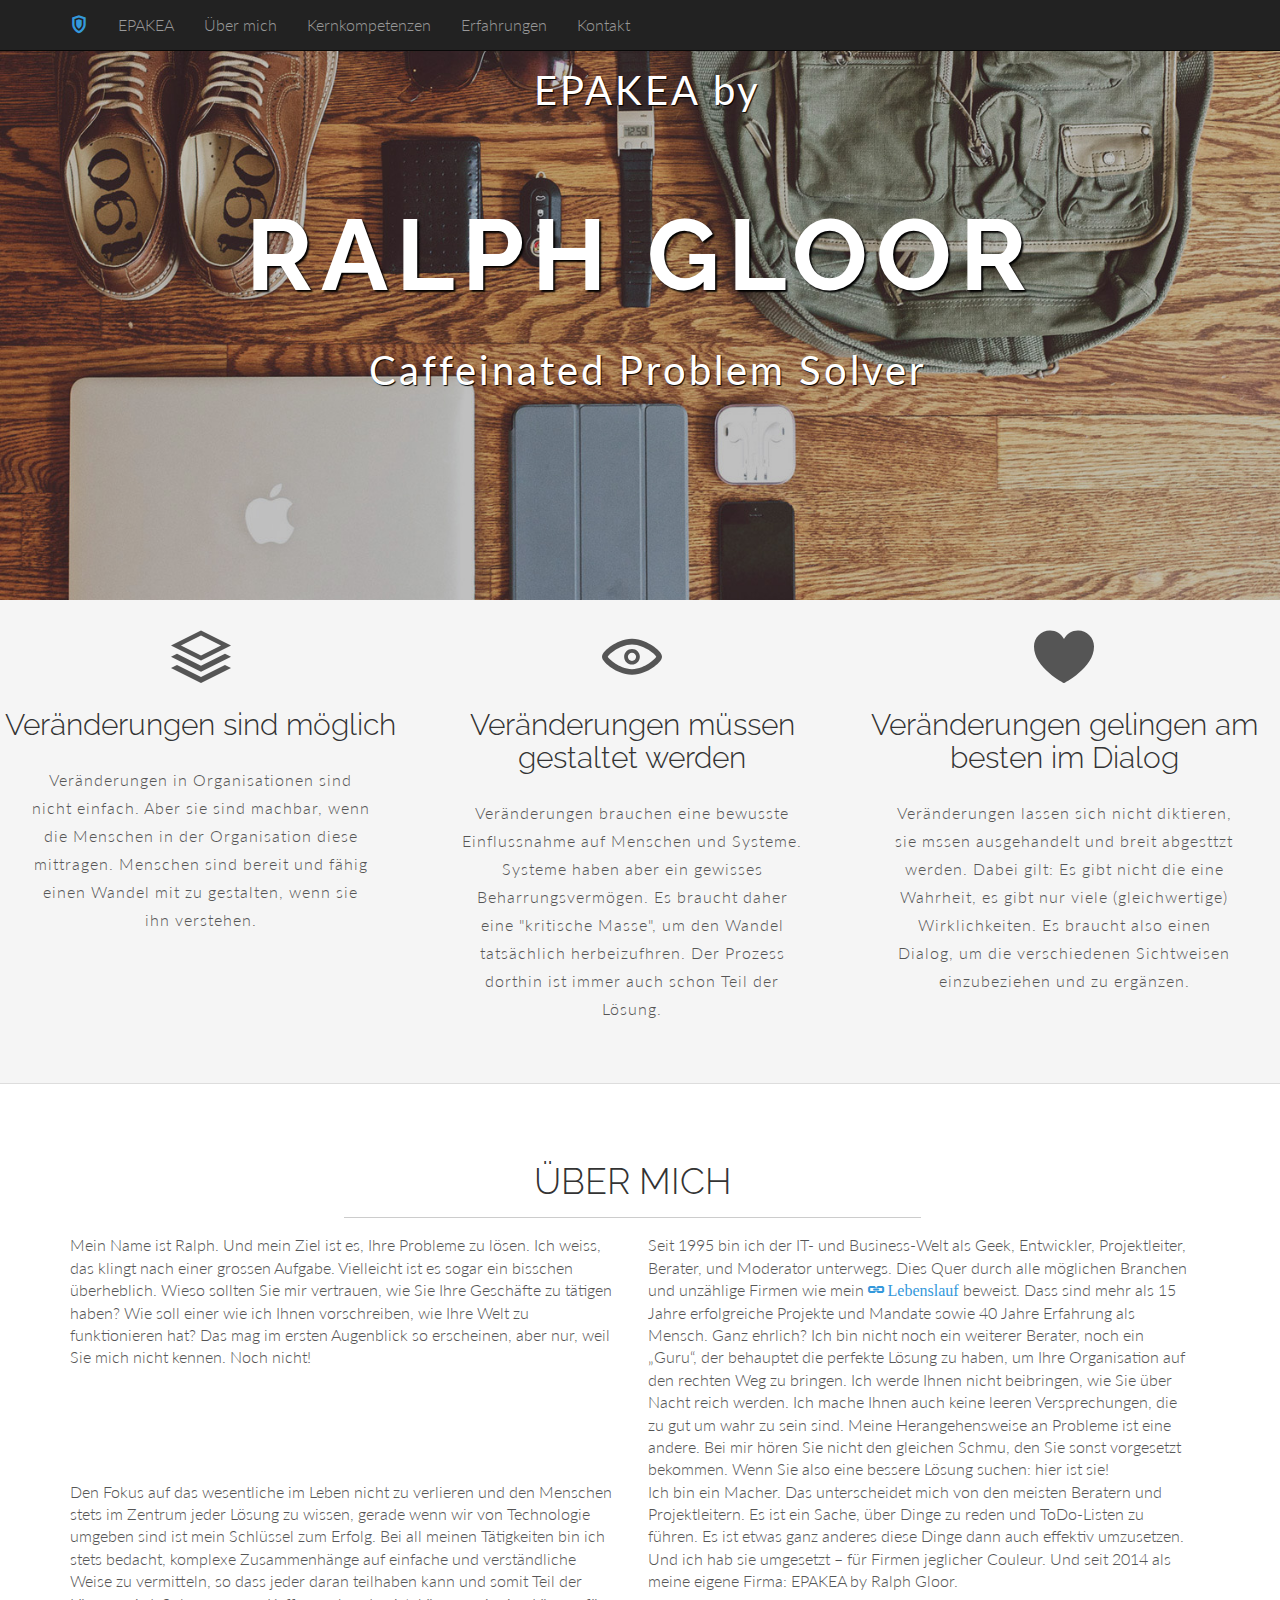
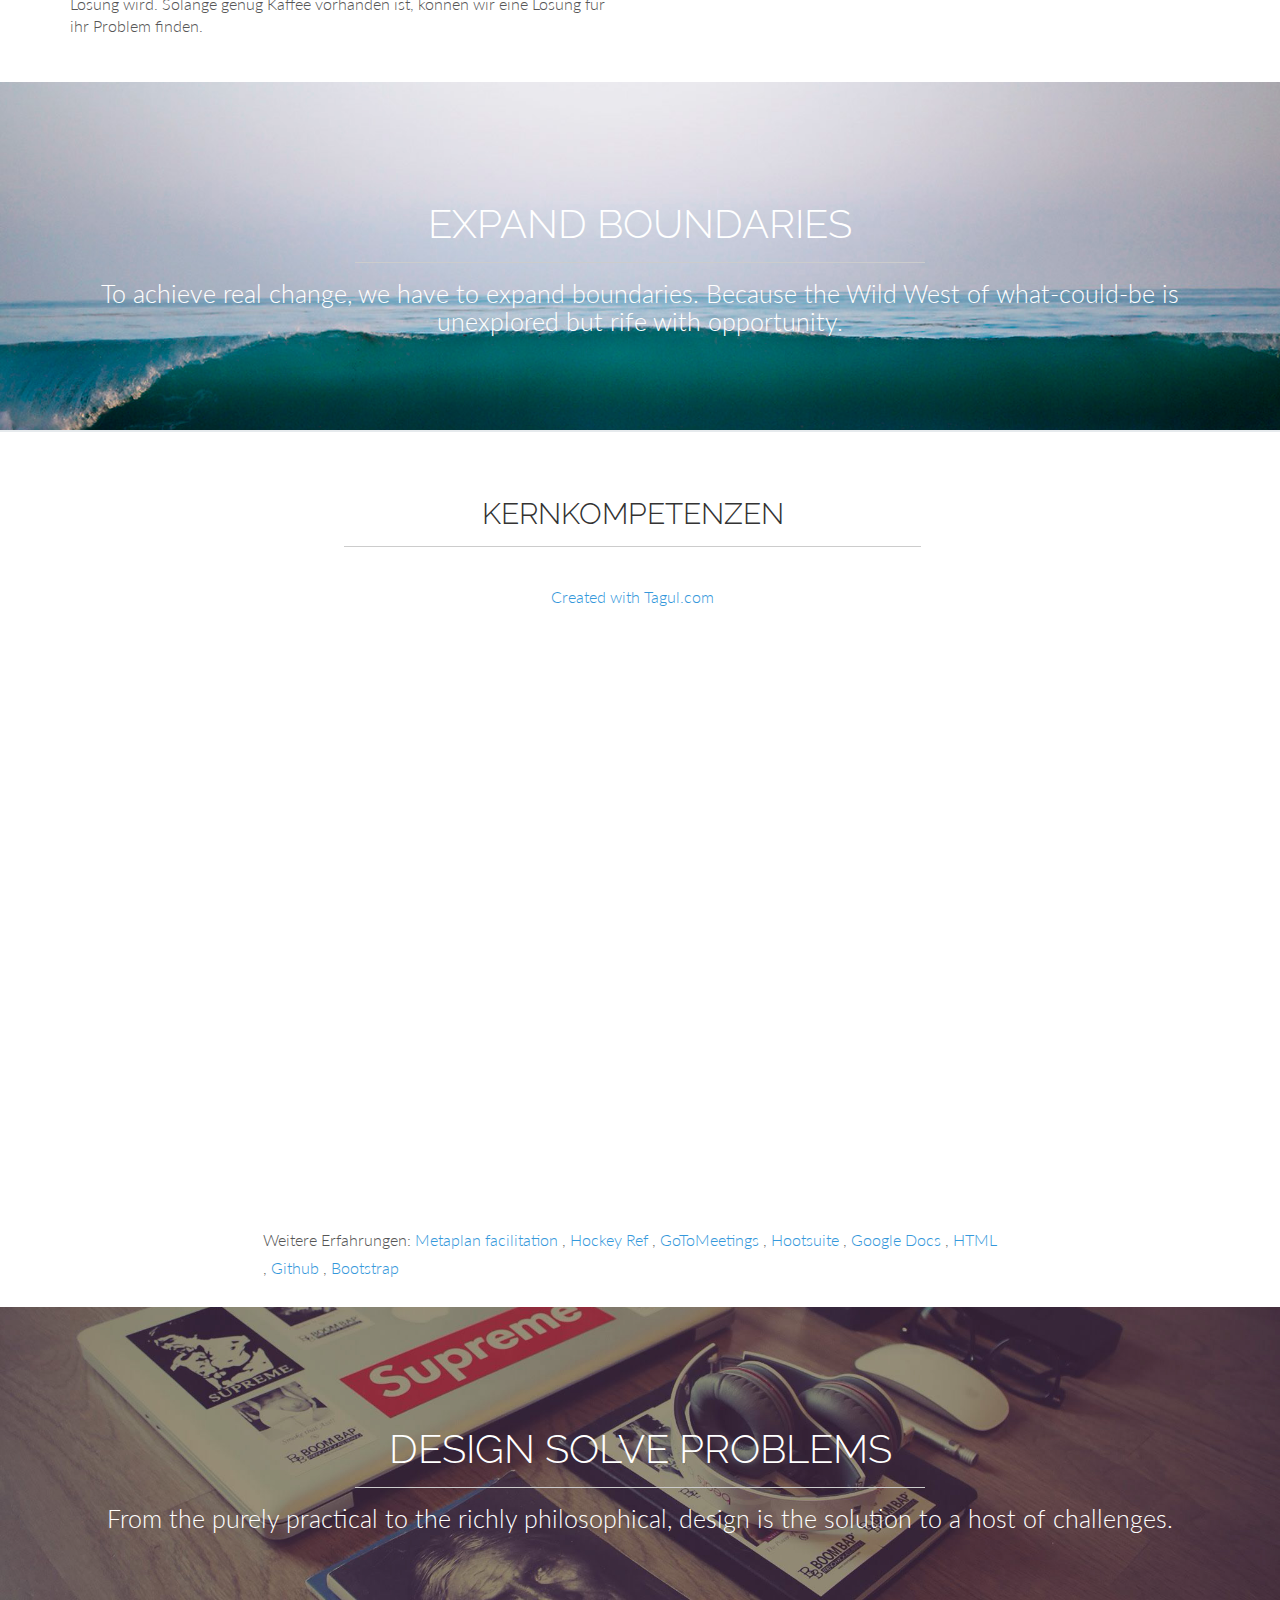
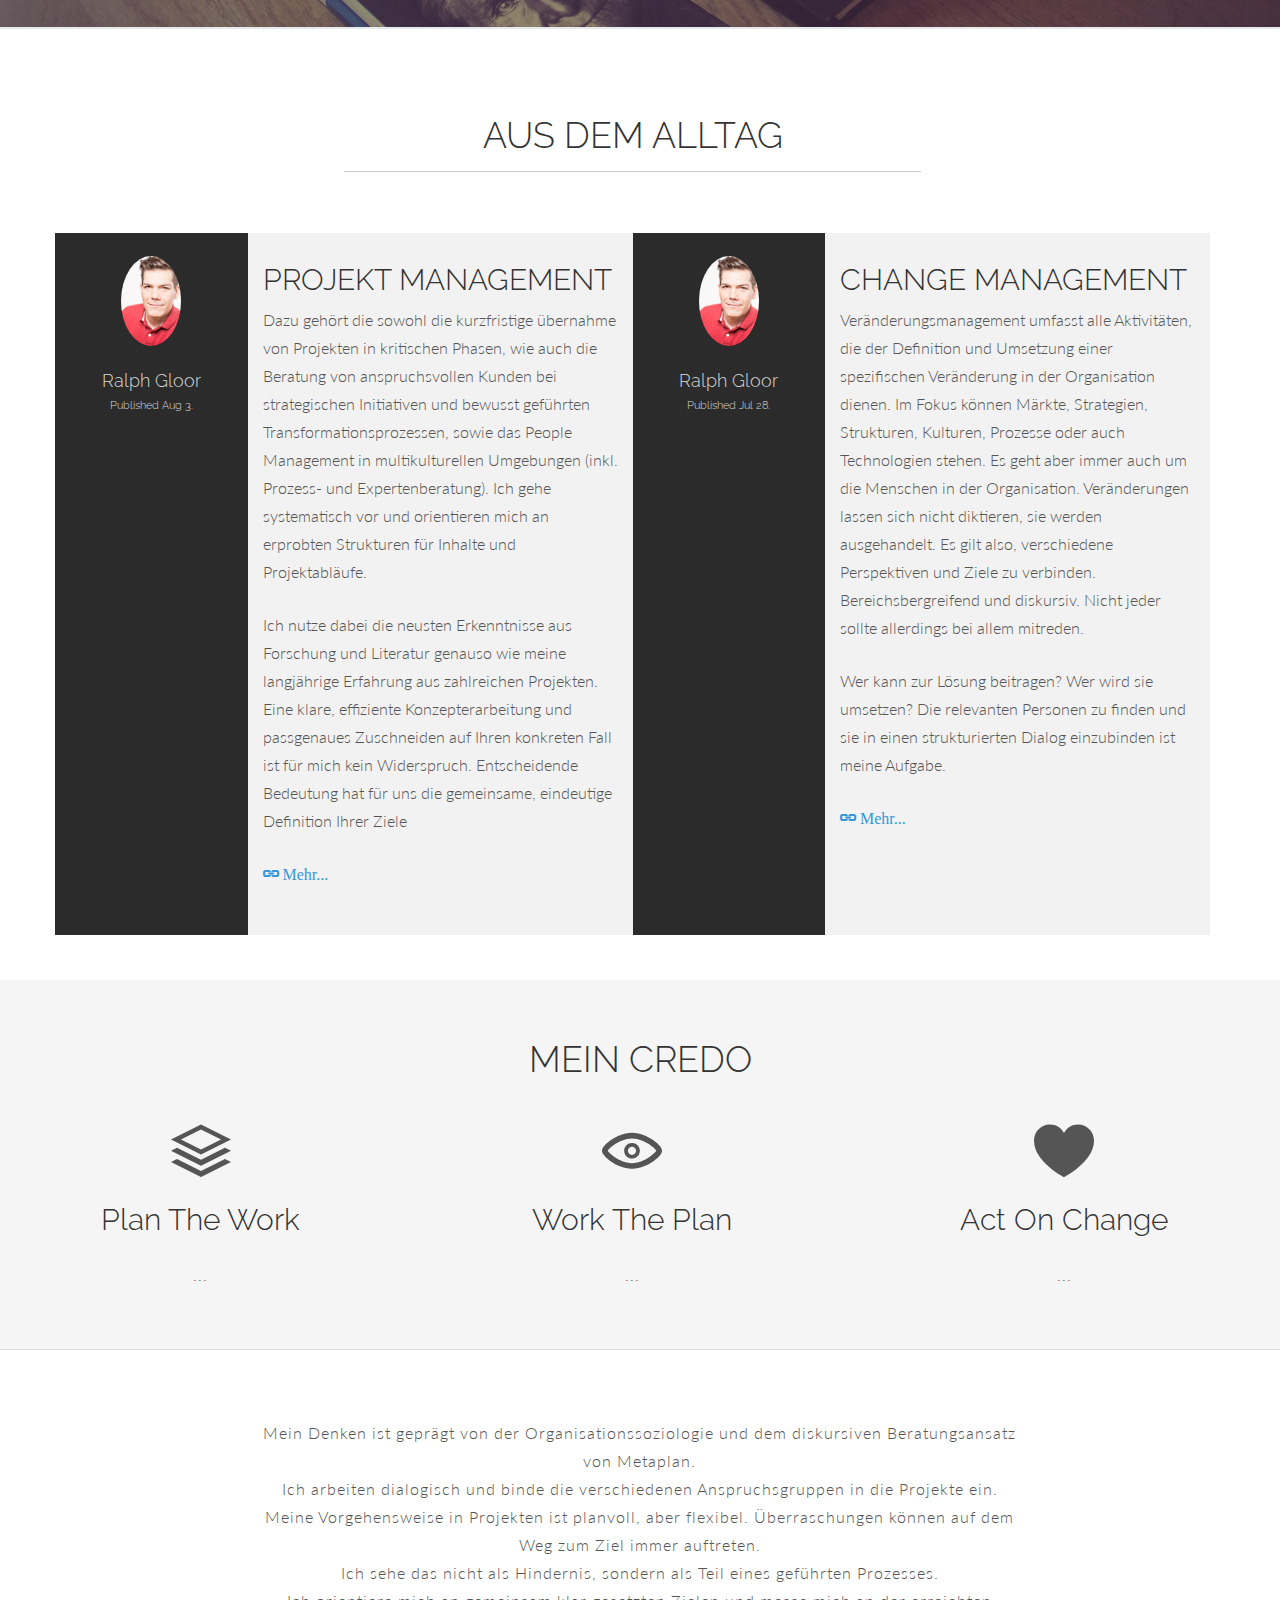
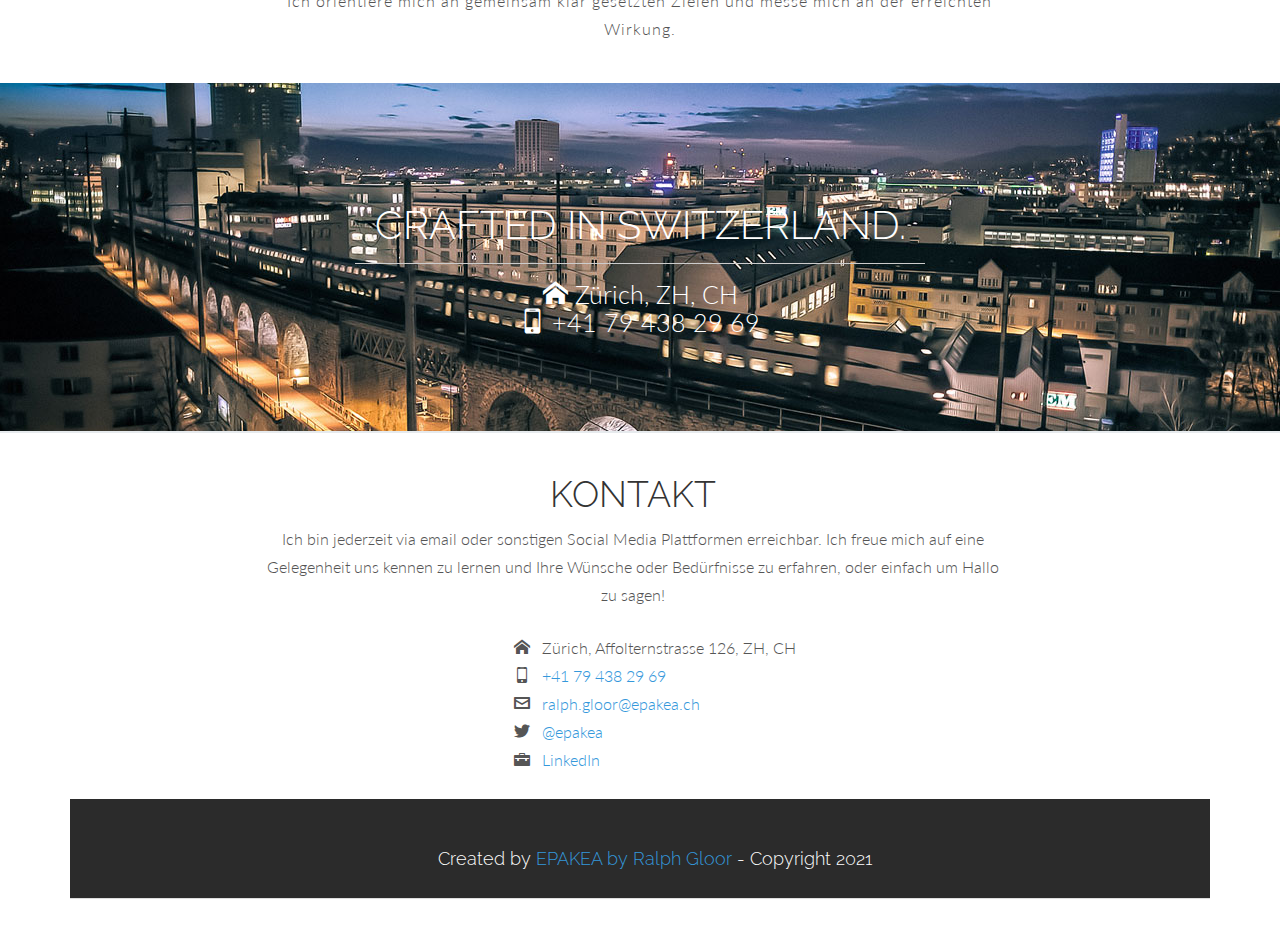
<file: index.html>
<!DOCTYPE html>
<html lang="de">
    <head>
        <meta charset="utf-8">
        <meta name="viewport" content="width=device-width, initial-scale=1.0">
        <meta name="description" content="EPAKEA by Ralph Gloor - Projektmanagement, Interventionen, Coaching, Moderation">
        <meta name="author" content="EPAKEA by Ralph Gloor (Free Bootstrap 3 Theme by blacktie.co">
        <link rel="shortcut icon" href="assets/ico/favicon.png">
        <title> EPAKEA by Ralph Gloor</title>
        <!-- Bootstrap core CSS -->
        <link href="assets/css/bootstrap.css" rel="stylesheet">
        <!-- Custom styles for this template -->
        <link href="assets/css/main.css" rel="stylesheet">
        <link rel="stylesheet" href="assets/css/icomoon.css">
        <link href="assets/css/animate-custom.css" rel="stylesheet">
        <link href="assets/css/epakea.css" rel="stylesheet">
        <link href='http://fonts.googleapis.com/css?family=Lato:300,400,700,300italic,400italic' rel='stylesheet' type='text/css'>
        <link href='http://fonts.googleapis.com/css?family=Raleway:400,300,700' rel='stylesheet' type='text/css'>
        <script src="assets/js/jquery.min.js"></script>
        <script type="text/javascript" src="assets/js/modernizr.custom.js"></script>
        <!-- HTML5 shim and Respond.js IE8 support of HTML5 elements and media queries -->
        <!--[if lt IE 9]>
    <script src="assets/js/html5shiv.js"></script>
    <script src="assets/js/respond.min.js"></script>
    <![endif]-->
    </head>
    <body data-spy="scroll" data-offset="0" data-target="#navbar-main">
        <div id="navbar-main">
            <!-- Fixed navbar -->
            <div class="navbar navbar-inverse navbar-fixed-top">
                <div class="container">
                    <div class="navbar-header">
                        <button type="button" class="navbar-toggle" data-toggle="collapse" data-target=".navbar-collapse">
                            <span class="icon icon-shield" style="font-size:30px; color:#3498db;"></span>
                        </button>
                        <a class="navbar-brand hidden-xs hidden-sm" href="#home"><span class="icon icon-shield" style="font-size:18px; color:#3498db;"></span></a>
                    </div>
                    <div class="navbar-collapse collapse">
                        <ul class="nav navbar-nav">
                            <li>
                                <a href="#home" class="smoothScroll">EPAKEA</a>
                            </li>
                            <li>
                                <a href="#about" class="smoothScroll"> Über mich</a>
                            </li>
                            <li>
                                <a href="#qualifications" class="smoothScroll">
                        Kernkompetenzen</a>
                            </li>
                            <!--/<li> <a href="#team" class="smoothScroll"> Team</a></li> -->
                            <li>
                                <a href="#ALLTAG" class="smoothScroll"> Erfahrungen</a>
                            </li>
                            <!--/<li> <a href="#belives" class="smoothScroll"> Believes</a></li> -->
                            <li>
                                <a href="#contact" class="smoothScroll"> Kontakt</a>
                            </li>
                    </div>
                    <!--/.nav-collapse -->
                </div>
            </div>
        </div>
        <!-- ==== HEADERWRAP ==== -->
        <div id="headerwrap" id="home" name="home">
            <header class="clearfix">
                <p>EPAKEA by</p>
                <h1>RALPH GLOOR</h1>
                <p>Caffeinated Problem Solver</p>
            </header>
        </div>
        <!-- /headerwrap -->
        <!-- ==== GREYWRAP ==== -->
        <div id="greywrap">
            <div class="row">
                <div class="col-lg-4 callout">
                    <span class="icon icon-stack"></span>
                    <h2>Veränderungen sind möglich</h2>
                    <p>Veränderungen in Organisationen sind nicht einfach. Aber sie sind
                machbar, wenn die Menschen in der Organisation diese mittragen.
                Menschen sind bereit und fähig einen Wandel mit zu gestalten,
                wenn sie ihn verstehen. </p>
                </div>
                <!-- col-lg-4 -->
                <div class="col-lg-4 callout">
                    <span class="icon icon-eye"></span>
                    <h2>Veränderungen müssen gestaltet werden</h2>
                    <p>Veränderungen brauchen eine bewusste Einflussnahme auf Menschen
                und Systeme. Systeme haben aber ein gewisses Beharrungsvermögen.
                Es braucht daher eine "kritische Masse", um den Wandel
                tatsächlich herbeizufhren. Der Prozess dorthin ist immer auch
                schon Teil der Lösung. </p>
                </div>
                <!-- col-lg-4 -->
                <div class="col-lg-4 callout">
                    <span class="icon icon-heart"></span>
                    <h2>Veränderungen gelingen am besten im Dialog</h2>
                    <p>Veränderungen lassen sich nicht diktieren, sie mssen ausgehandelt
                und breit abgesttzt werden. Dabei gilt: Es gibt nicht die eine
                Wahrheit, es gibt nur viele (gleichwertige) Wirklichkeiten. Es
                braucht also einen Dialog, um die verschiedenen Sichtweisen
                einzubeziehen und zu ergänzen. </p>
                </div>
                <!-- col-lg-4 -->
            </div>
            <!-- row -->
        </div>
        <!-- greywrap -->
        <!-- ==== ABOUT ==== -->
        <div class="container" id="about" name="about">
            <div class="row white">
                <br>
                <h1 class="centered">ÜBER MICH</h1>
                <hr>
                <div class="col-lg-6">
                    Mein Name ist Ralph. Und mein Ziel ist es, Ihre Probleme zu lösen. Ich weiss, das klingt nach einer grossen Aufgabe. Vielleicht ist es sogar ein
                    bisschen überheblich. Wieso sollten Sie mir vertrauen, wie Sie Ihre Geschäfte zu tätigen haben? Wie soll einer wie ich Ihnen vorschreiben, wie
                    Ihre Welt zu funktionieren hat? Das mag im ersten Augenblick so erscheinen, aber nur, weil Sie mich nicht kennen. Noch nicht!    
</div>
                <!-- col-lg-6 -->
                <div class="col-lg-6">
                    Seit 1995 bin ich der IT- und Business-Welt als Geek, Entwickler, Projektleiter, Berater, und Moderator unterwegs. Dies Quer durch alle möglichen
                    Branchen und unzählige Firmen wie mein 

                    <a href="assets/2017_EPAKEA_Ralph_Gloor_Profil.pdf" class="icon icon-link"> Lebenslauf </a>   beweist. Dass sind mehr als 15 Jahre erfolgreiche Projekte und Mandate sowie 40 Jahre
                    Erfahrung als Mensch.
                    Ganz ehrlich? Ich bin nicht noch ein weiterer Berater, noch ein „Guru“, der behauptet die perfekte Lösung zu haben, um Ihre Organisation auf den
                    rechten Weg zu bringen. Ich werde Ihnen nicht beibringen, wie Sie über Nacht reich werden. Ich mache Ihnen auch keine leeren Versprechungen, die
                    zu gut um wahr zu sein sind. Meine Herangehensweise an Probleme ist eine andere. Bei mir hören Sie nicht den gleichen Schmu, den Sie sonst
                    vorgesetzt bekommen. Wenn Sie also eine bessere Lösung suchen: hier ist sie!
                </div>
                <!-- col-lg-6 -->
                <div class="col-lg-6">
                    Den Fokus auf das wesentliche im Leben nicht zu verlieren und den Menschen stets im Zentrum jeder Lösung zu wissen, gerade wenn wir von
                    Technologie umgeben sind ist mein Schlüssel zum Erfolg. Bei all meinen Tätigkeiten bin ich stets bedacht, komplexe Zusammenhänge auf einfache
                    und verständliche Weise zu vermitteln, so dass jeder daran teilhaben kann und somit Teil der Lösung wird. Solange genug Kaffee vorhanden ist,
                    können wir eine Lösung für ihr Problem finden.
</div>
                <!-- col-lg-6 -->
                <div class="col-lg-6"> 
                    Ich bin ein Macher. Das unterscheidet mich von den meisten Beratern und Projektleitern. Es ist ein Sache, über Dinge zu reden und ToDo-Listen zu
                    führen. Es ist etwas ganz anderes diese Dinge dann auch effektiv umzusetzen. Und ich hab sie umgesetzt – für Firmen jeglicher Couleur. Und seit
                    2014 als meine eigene Firma: EPAKEA by Ralph Gloor.
</div>
                <!-- col-lg-6 -->
            </div>
            <!-- row -->
        </div>
        <!-- container -->
        <!-- ==== SECTION DIVIDER1 -->
        <section class="section-divider textdivider divider1">
            <div class="container">
                <h1>EXPAND BOUNDARIES</h1>
                <hr>
                <p>To achieve real change, we have to expand boundaries. Because the
            Wild West of what-could-be is unexplored but rife with
            opportunity.</p>
            </div>
            <!-- container -->
        </section>
        <!-- section -->
        <!-- ==== QUALIFICATIONS & SKILLS ==== -->
        <div class="container" id="qualifications" name="qualifications">
            <br>
            <br>
            <div class="row">
                <h2 class="centered">KERNKOMPETENZEN</h2>
                <hr>
                <br>
                <div class="col-lg-offset-2 col-lg-8">
                    <div style="width: 640px; height: 640px; padding-bottom: 30px; margin: 0 auto;">
                        <script src="http://cdn.tagul.com/embed/wfymrtoo37jr"></script>
                        <!-- Please don't remove attribution to Tagul.com -->
                        <div style="display: table; margin: 0 auto;">
                            <a href="http://tagul.com/">Created with Tagul.com</a>
                        </div>
                    </div>
                    <!--<p><img class="img img-circle" src="assets/img/Kernkompetenzen-box.png" width="120px" ></p>
               <list-item> Mehr als 15 Jahre Erfahrung als Problemlöser in Business und IT</list-item>
                -	Verantwortete Projekte und Programme mit einem Budget bis zu 12 Mio CHF  <br>
                -	Fhrung von 15 Direct Reports, Leitung eines Beraterteams vom 12 Spezialisten (On- and Offshore) <br>
                -	Erfahrung in multikulturellen, internationalen und komplexen Organisationen in der Finanz- und Versicherungsbranche (zb. CS/GE/Zurich Insurance/Oracle) <br>
                -	Moderation und Begleitung eines erfolgreichen Change Management Prozesses (inkl. des Business Process Redesigns <br>
                -   Kritisch hinterfragend, durchdachte und kreative Lösungen erarbeiten und diese in realistische Ziele umwandeln <br>
                -	Selbstbewusst und Eigenverantwortlich Workshops durchführen und Sitzungen leiten <br>
                -	Beratung und Unterstützung von Organisationen in kritischen Projektphasen durch schnelle Erfassung der Situation und einleiten von Massnahmen. Lösungsfindung auch in Bereichen ausserhalb meiner Kernkompetenzen <br>
                -	Steürung und Beeinflussung von Systemen auf den Ebenen Organisation, Team und Individuum durch eine systemische und diskursive Vorgehensweise <br>
             </p> -->
                    <p>Weitere Erfahrungen: <a href="http://www.metaplan.com" target="â€ž_blankâ€œ">Metaplan
                    facilitation </a>, <a href="http://www.swiss-icehockey.ch/SIH/referees/de/index.php" target="â€ž_blankâ€œ">Hockey Ref </a>, <a href="http://www.gotomeeting.com/" target="â€ž_blankâ€œ">GoToMeetings </a>, <a href="https://hootsuite.com" target="â€ž_blankâ€œ">Hootsuite </a>, <a href="https://docs.google.com/â€Ž" target="â€ž_blankâ€œ">Google
                    Docs </a>, <a href="http://en.wikipedia.org/wiki/HTML" target="â€ž_blankâ€œ">HTML </a>, <a href="https://github.com/" target="â€ž_blankâ€œ">Github </a>, <a href="https://www.bootstrap.com/" target="â€ž_blankâ€œ">Bootstrap</a> </p>
                </div>
                <!-- col-lg -->
            </div>
            <!-- row -->
        </div>
        <!-- container -->
        <!-- ==== SECTION DIVIDER2 -->
        <section class="section-divider textdivider divider3">
            <div class="container">
                <h1>DESIGN SOLVE PROBLEMS</h1>
                <hr>
                <p>From the purely practical to the richly philosophical, design is the
            solution to a host of challenges.</p>
            </div>
            <!-- container -->
        </section>
        <!-- section -->
        <!-- ==== EXPERTISE ==== -->
        <div class="container" id="ALLTAG" name="ALLTAG">
            <br>
            <br>
            <div class="row">
                <br>
                <h1 class="centered">AUS DEM ALLTAG</h1>
                <hr>
                <br>
                <br>
            </div>
            <!-- /row -->
            <div class="row">
                <div class="col-lg-6 blog-bg">
                    <div class="col-lg-4 centered">
                        <br>
                        <p><img class="img img-circle" src="assets/img/Ralph-1.jpg" width="60px"></p>
                        <h4>Ralph Gloor </h4>
                        <h5>Published Aug 3.</h5>
                    </div>
                    <div class="col-lg-8 blog-content">
                        <h2>PROJEKT MANAGEMENT</h2>
                        <p> Dazu gehört die sowohl die kurzfristige übernahme von
                    Projekten in kritischen Phasen, wie auch die Beratung von
                    anspruchsvollen Kunden bei strategischen Initiativen und
                    bewusst geführten Transformationsprozessen, sowie das People
                    Management in multikulturellen Umgebungen (inkl. Prozess-
                    und Expertenberatung).
                    Ich gehe systematisch vor und orientieren mich an erprobten
                    Strukturen für Inhalte und Projektabläufe. </p>
                        <p> Ich nutze dabei die neusten Erkenntnisse aus Forschung und
                    Literatur genauso wie meine langjährige Erfahrung aus
                    zahlreichen Projekten. Eine klare, effiziente
                    Konzepterarbeitung und passgenaues Zuschneiden auf Ihren
                    konkreten Fall ist für mich kein Widerspruch. Entscheidende
                    Bedeutung hat für uns die gemeinsame, eindeutige Definition
                    Ihrer Ziele</p>
                        <p><a href="#" class="icon icon-link"> Mehr...</a></p>
                        <br>
                    </div>
                </div>
                <!-- /col -->
                <div class="col-lg-6 blog-bg">
                    <div class="col-lg-4 centered">
                        <br>
                        <p><img class="img img-circle" src="assets/img/Ralph-1.jpg" width="60px"></p>
                        <h4>Ralph Gloor</h4>
                        <h5>Published Jul 28.</h5>
                    </div>
                    <div class="col-lg-8 blog-content">
                        <h2>CHANGE MANAGEMENT</h2>
                        <p>Veränderungsmanagement umfasst alle Aktivitäten, die der
                    Definition und Umsetzung einer spezifischen Veränderung in
                    der Organisation dienen.
                    Im Fokus können Märkte, Strategien, Strukturen, Kulturen,
                    Prozesse oder auch Technologien stehen. Es geht aber immer
                    auch um die Menschen in der Organisation.
                    Veränderungen lassen sich nicht diktieren, sie werden
                    ausgehandelt. Es gilt also, verschiedene Perspektiven und
                    Ziele zu verbinden.
                    Bereichsbergreifend und diskursiv. Nicht jeder sollte
                    allerdings bei allem mitreden. </p>
                        <p>Wer kann zur Lösung beitragen? Wer wird sie umsetzen? Die
                    relevanten Personen zu finden und sie in einen
                    strukturierten Dialog einzubinden ist meine Aufgabe. </p>
                        <p><a href="#" class="icon icon-link"> Mehr...</a></p>
                        <br>
                    </div>
                </div>
                <!-- /col -->
            </div>
            <!-- /row -->
            <br>
            <br>
        </div>
        <!-- container -->
        <!-- ==== GREYWRAP ==== -->
        <!-- section -->
        <div id="greywrap">
            <h1 class="centered">MEIN CREDO</h1>
            <br>
            <br>
            <div class="row">
                <div class="col-lg-4 callout">
                    <span class="icon icon-stack"></span>
                    <h2>Plan The Work </h2>
                    <p>
                ... </p>
                </div>
                <!-- col-lg-4 -->
                <div class="col-lg-4 callout">
                    <span class="icon icon-eye"></span>
                    <h2>Work The Plan</h2>
                    <p>
                ... </p>
                </div>
                <!-- col-lg-4 -->
                <div class="col-lg-4 callout">
                    <span class="icon icon-heart"></span>
                    <h2>Act On Change</h2>
                    <p>
                ... </p>
                </div>
                <!-- col-lg-4 -->
            </div>
            <!-- row -->
            <div class="col-lg-offset-2 col-lg-8">
                <p> <p>Mein Denken ist geprägt von der Organisationssoziologie und dem
            diskursiven Beratungsansatz von Metaplan. <br>Ich arbeiten dialogisch und binde die verschiedenen
            Anspruchsgruppen in die Projekte ein. <br>Meine Vorgehensweise in Projekten ist planvoll, aber flexibel.
            Überraschungen können auf dem Weg zum Ziel immer auftreten. <br>Ich sehe das nicht als Hindernis, sondern als Teil eines
            geführten Prozesses. <br>Ich orientiere mich an gemeinsam klar gesetzten Zielen und messe
            mich an der erreichten Wirkung. </p> 
            </div>
            <!-- col-lg -->
        </div>
        <!-- greywrap -->
        <!-- ==== SECTION DIVIDER6 ==== -->
        <section class="section-divider textdivider divider6">
            <div class="container">
                <h1>CRAFTED IN SWITZERLAND.</h1>
                <hr>
                <p><span class="icon icon-home"></span> Zürich, ZH, CH<br/> <span class="icon icon-mobile"></span> +41 79 438 29 69 <br/> </p>
            </div>
            <!-- container -->
        </section>
        <!-- section -->
        <div class="container" id="contact" name="contact">
            <div class="row">
                <br>
                <h1 class="centered">KONTAKT</h1>
                <div class="col-lg-8 col-lg-offset-2">
                    <p class="centered">Ich bin jederzeit via email oder sonstigen
                Social Media Plattformen erreichbar. Ich freue mich auf eine
                Gelegenheit uns kennen zu lernen und Ihre Wünsche oder
                Bedürfnisse zu erfahren, oder einfach um Hallo zu sagen!</p>
                    <div class="row">
                        <div class="col-lg-5 col-lg-offset-4">
                            <!-- Wie Kann ich diesen abschnitt zentrieren und wie kriege ich die social buttons vereinheitlicht ?!? -->
                            <p><span class="icon icon-home"></span> Zürich, Affolternstrasse 126,
                        ZH, CH<br> <span class="icon icon-mobile"></span> <a href="tel:+41794382969"> +41 79 438 29 69 </a> <br> <span class="icon icon-envelop"></span> <a href="#">
                            ralph.gloor@epakea.ch</a> <br> <span class="icon icon-twitter"></span> <a href="#">
                            @epakea</a><a href="#">&nbsp;</a><br> <span class="icon icon-briefcase-2"></span> <a href="https://linkedin.com/in/ralphgloor/">
                            LinkedIn </a> <br></p>
                        </div>
                        <!-- col -->
                    </div>                     

                    <!-- row 
            <h2 class="centered">EPAKEA by Ralph Gloor</h2>
        </div>-->
                    <!-- col -->
                </div>
                <!-- row -->
            </div>
            <!-- container -->
            <div id="footerwrap">
                <div class="container">
                    <h4>Created by <a href="http://www.epakea.ch">EPAKEA by Ralph Gloor</a>
            - Copyright 2021</h4>
                </div>
            </div>
            <!-- Bootstrap core JavaScript
================================================== -->
            <!-- Placed at the end of the document so the pages load faster -->
            <script type="text/javascript" src="assets/js/bootstrap.min.js"></script>
            <script type="text/javascript" src="assets/js/retina.js"></script>
            <script type="text/javascript" src="assets/js/jquery.easing.1.3.js"></script>
            <script type="text/javascript" src="assets/js/smoothscroll.js"></script>
            <script type="text/javascript" src="assets/js/jquery-func.js"></script>
            <script type="text/javascript" src="assets/js/jquery.matchHeight-min.js"></script>
            <script type="text/javascript" src="assets/js/epakea.js"></script>
    </body>
</html>
</file>
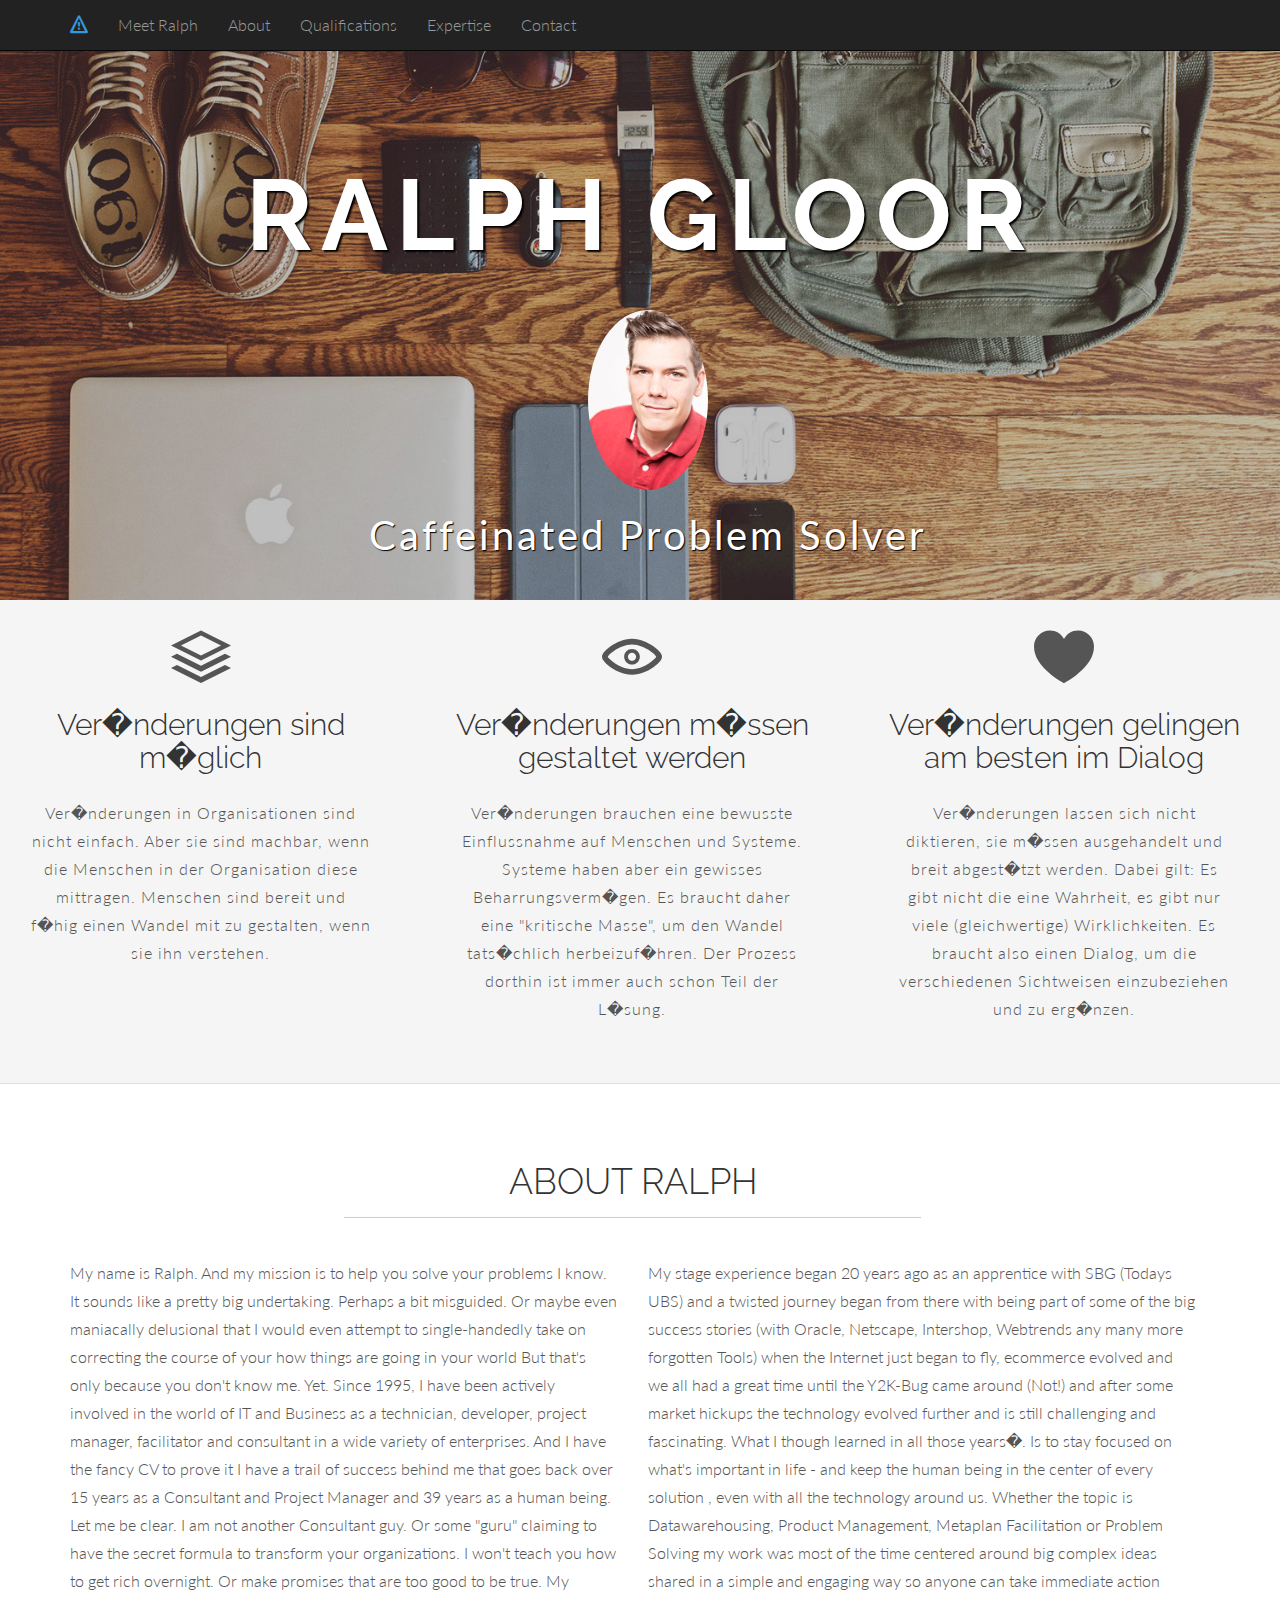
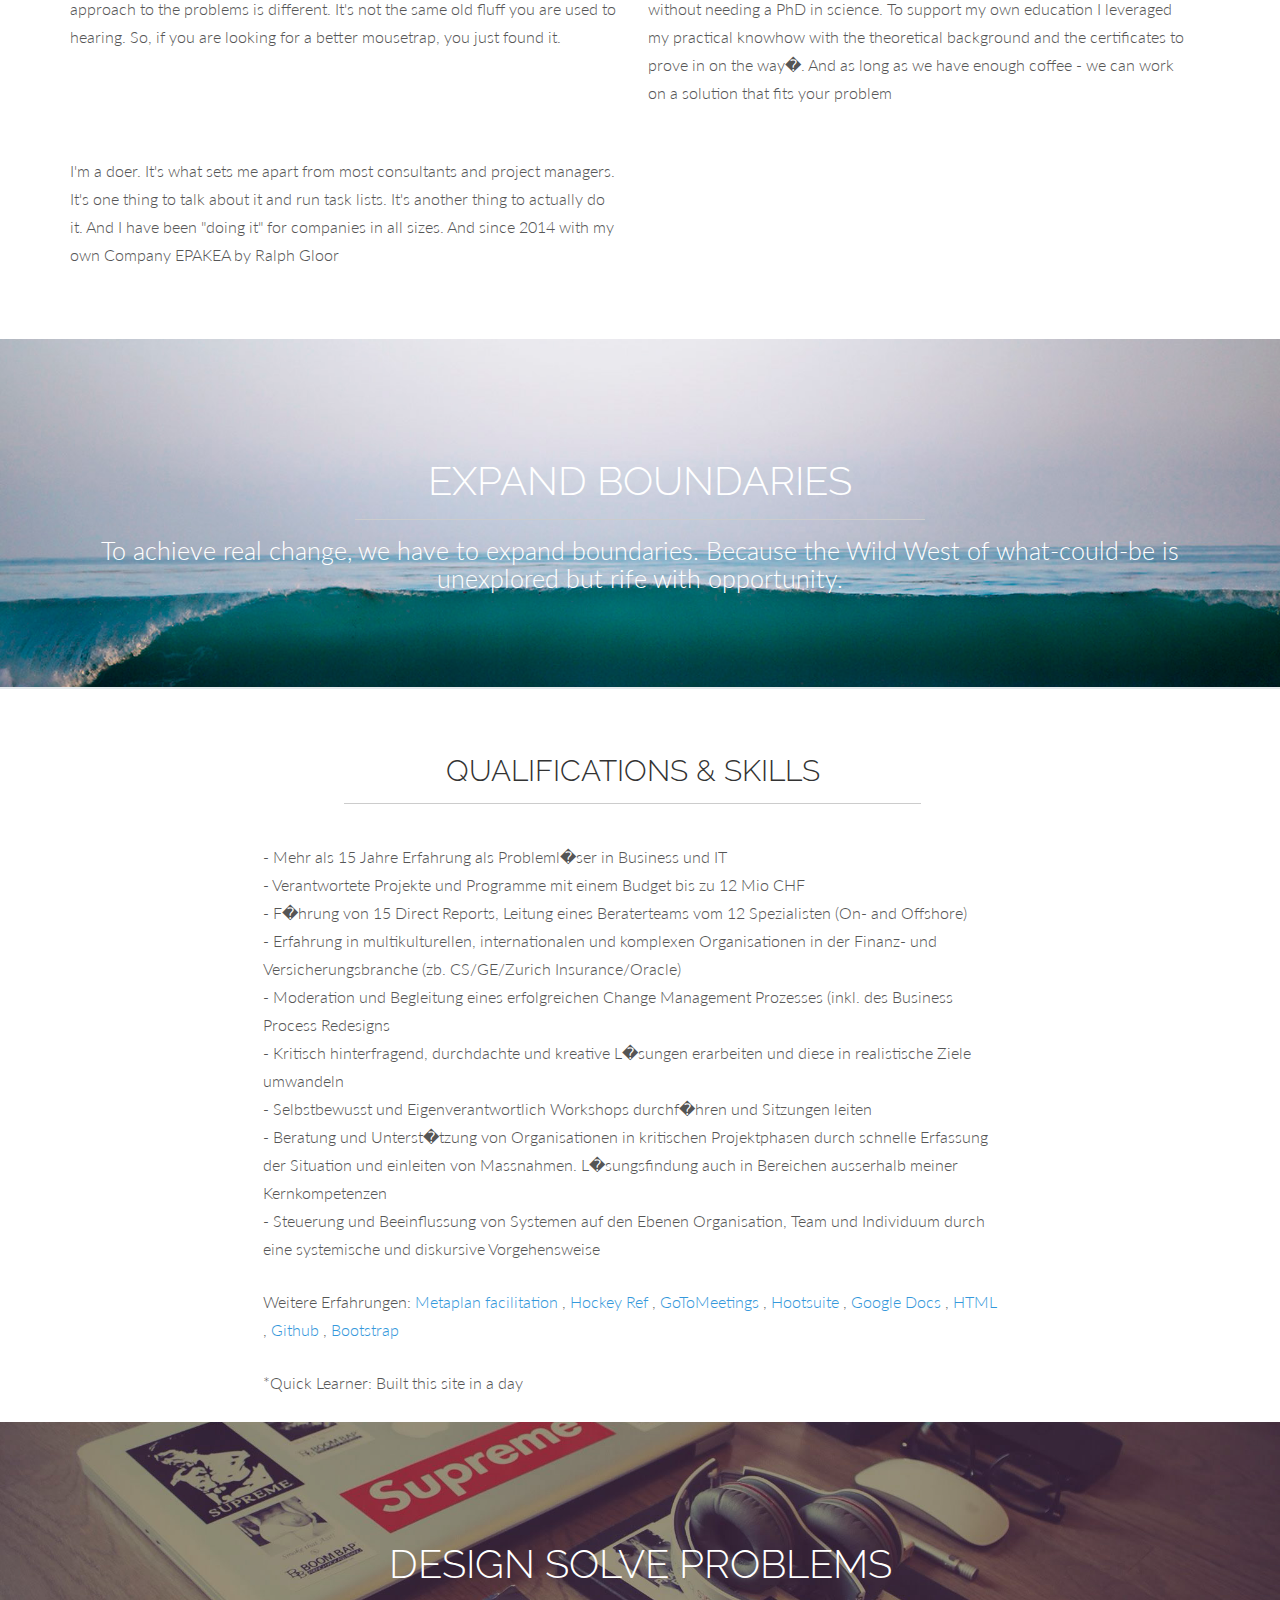
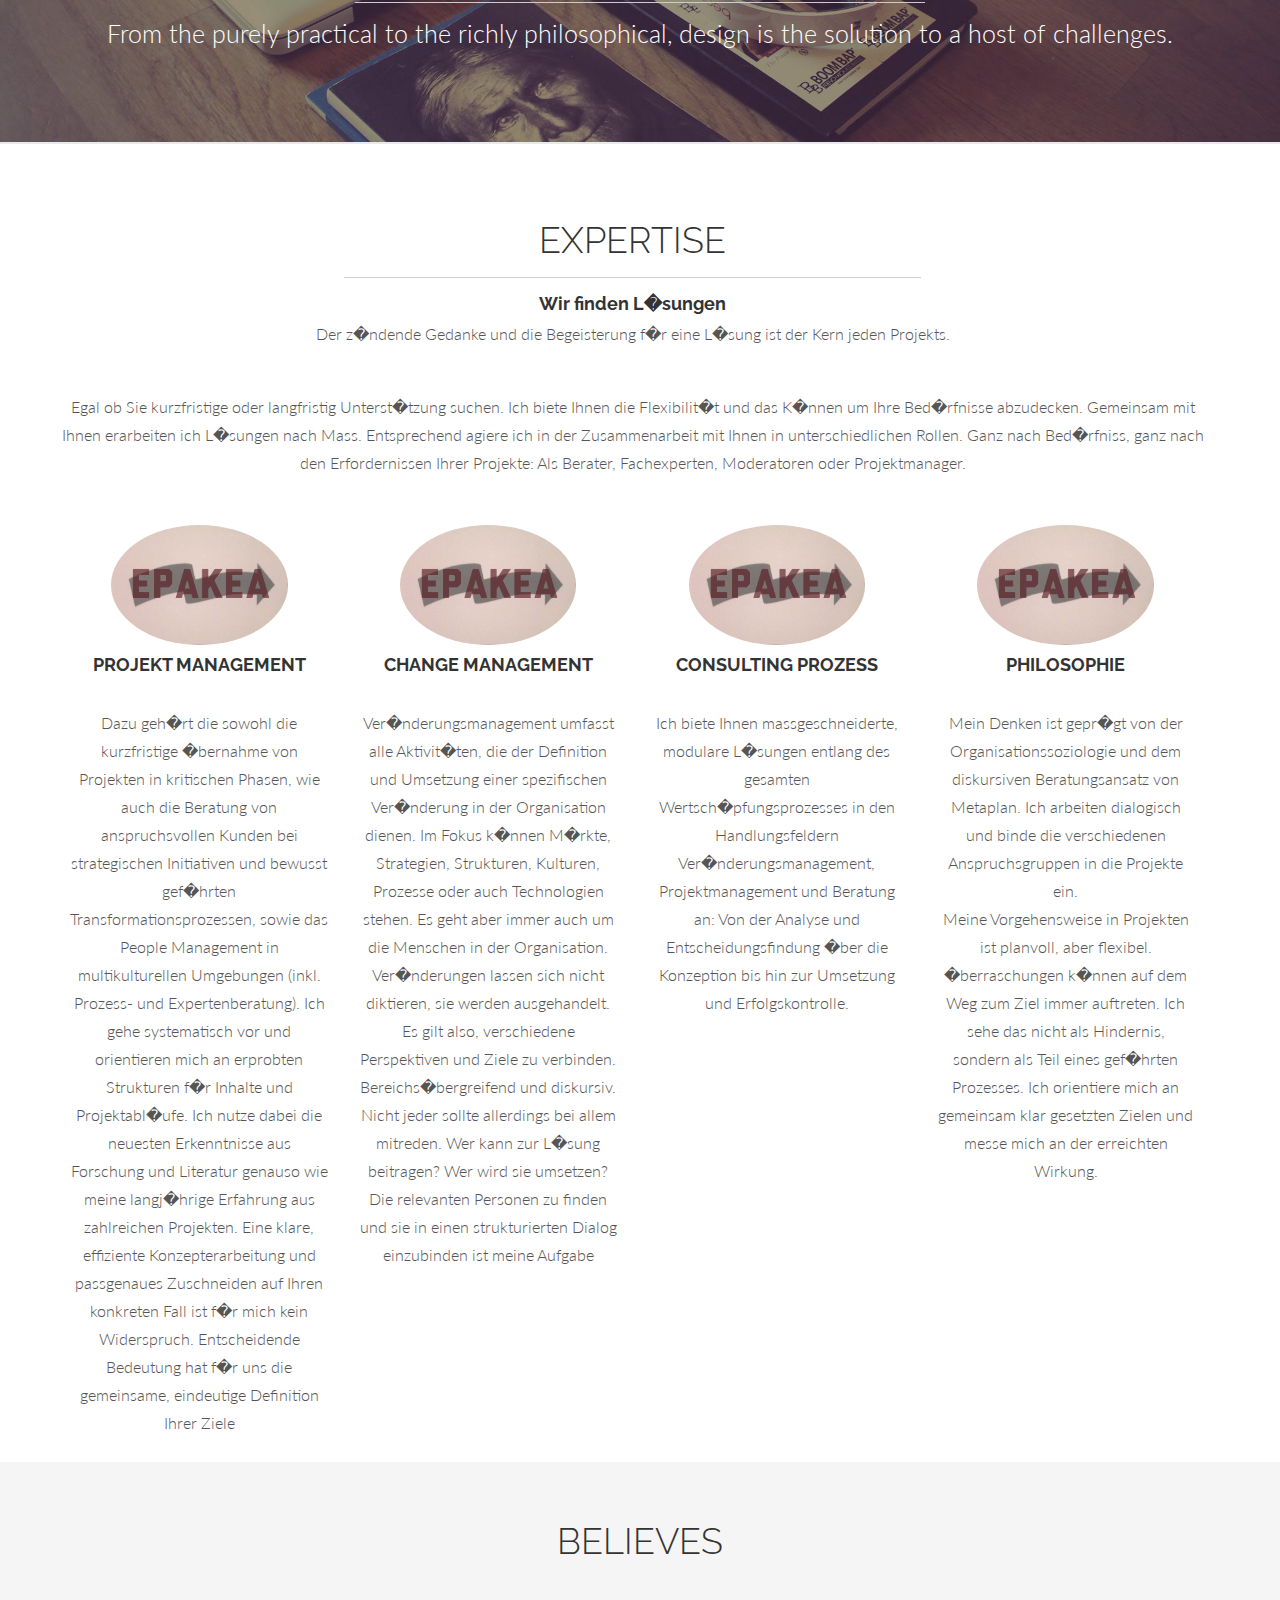
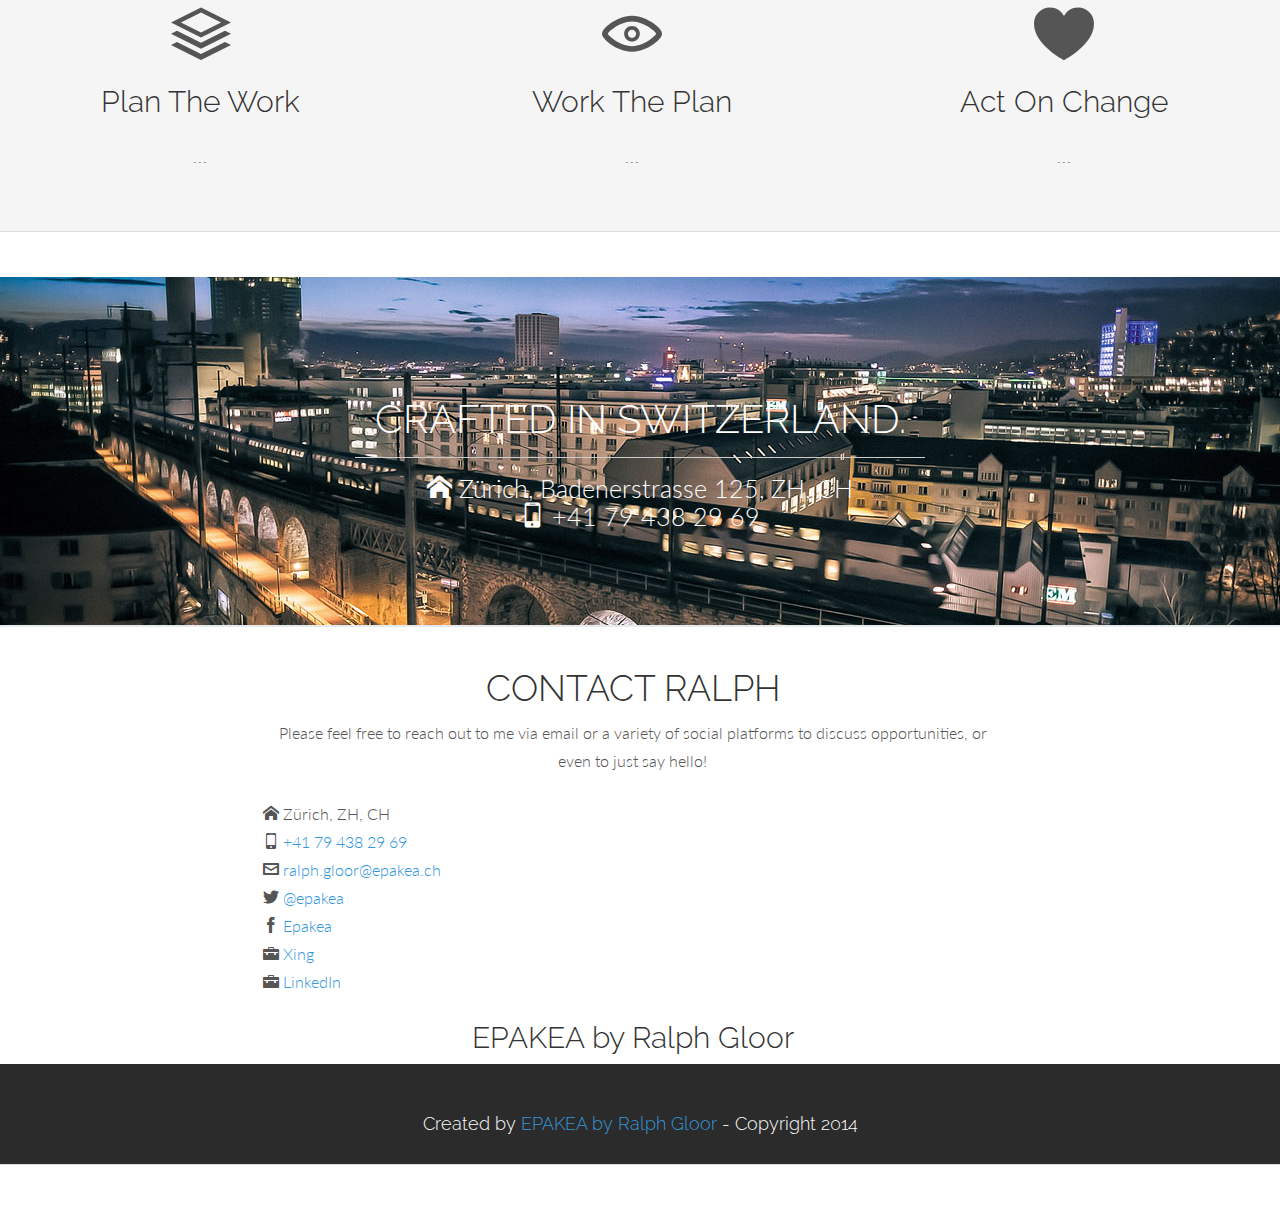
<file: index Kopie.html>
<!DOCTYPE html>
<html lang="de">
  <head>
    <meta charset="utf-8">
    <meta name="viewport" content="width=device-width, initial-scale=1.0">
    <meta name="description" content="SHIELD - Free Bootstrap 3 Theme">
    <meta name="author" content="EPAKEA by Ralph Gloor (Free Bootstrap 3 Theme by blacktie.co">
    <link rel="shortcut icon" href="assets/ico/favicon.png">

    <title> EPAKEA by Ralph Gloor</title>

    <!-- Bootstrap core CSS -->
    <link href="assets/css/bootstrap.css" rel="stylesheet">

    <!-- Custom styles for this template -->
    <link href="assets/css/main.css" rel="stylesheet">
    <link rel="stylesheet" href="assets/css/icomoon.css">
    <link href="assets/css/animate-custom.css" rel="stylesheet">


    
    <link href='http://fonts.googleapis.com/css?family=Lato:300,400,700,300italic,400italic' rel='stylesheet' type='text/css'>
    <link href='http://fonts.googleapis.com/css?family=Raleway:400,300,700' rel='stylesheet' type='text/css'>
    
    <script src="assets/js/jquery.min.js"></script>
	<script type="text/javascript" src="assets/js/modernizr.custom.js"></script>
    
    <!-- HTML5 shim and Respond.js IE8 support of HTML5 elements and media queries -->
    <!--[if lt IE 9]>
      <script src="assets/js/html5shiv.js"></script>
      <script src="assets/js/respond.min.js"></script>
    <![endif]-->
  </head>

  <body data-spy="scroll" data-offset="0" data-target="#navbar-main">
  
  
  	<div id="navbar-main">
      <!-- Fixed navbar -->
    <div class="navbar navbar-inverse navbar-fixed-top">
      <div class="container">
        <div class="navbar-header">
          <button type="button" class="navbar-toggle" data-toggle="collapse" data-target=".navbar-collapse">
            <span class="icon icon-warning" style="font-size:30px; color:#3498db;"></span>
          </button>
          <a class="navbar-brand hidden-xs hidden-sm" href="#home"><span class="icon icon-warning" style="font-size:18px; color:#3498db;"></span></a>
        </div>
        <div class="navbar-collapse collapse">
          <ul class="nav navbar-nav">
            <li><a href="#home" class="smoothScroll">Meet Ralph</a></li>
			<li> <a href="#about" class="smoothScroll"> About</a></li>
			<li> <a href="#qualifications" class="smoothScroll"> Qualifications</a></li>
			<!--/<li> <a href="#team" class="smoothScroll"> Team</a></li> -->
			<li> <a href="#expertise" class="smoothScroll"> Expertise</a></li>
			<!--/<li> <a href="#belives" class="smoothScroll"> Believes</a></li> -->
			<li> <a href="#contact" class="smoothScroll"> Contact</a></li>
        </div><!--/.nav-collapse -->
      </div>
    </div>
    </div>

  
  
		<!-- ==== HEADERWRAP ==== -->
	    <div id="headerwrap" id="home" name="home">
			<header class="clearfix">
	  		 		<h1>RALPH GLOOR</h1>
	  		 		<p><img class="img img-circle" src="assets/img/Ralph-1.jpg" width="120px" <!--height="60px"--></p>
	  		 		<p>Caffeinated Problem Solver</p>
	  		</header>	    
	    </div><!-- /headerwrap -->

		<!-- ==== GREYWRAP ==== -->
		<div id="greywrap">
			<div class="row">
				<div class="col-lg-4 callout">
					<span class="icon icon-stack"></span>
					<h2>Ver�nderungen sind m�glich</h2>
					<p>Ver�nderungen in Organisationen sind nicht einfach. Aber sie sind machbar, wenn die Menschen in der Organisation diese mittragen. Menschen sind bereit und f�hig einen Wandel mit zu gestalten, wenn sie ihn verstehen. </p>
				</div><!-- col-lg-4 -->
					
				<div class="col-lg-4 callout">
					<span class="icon icon-eye"></span>
					<h2>Ver�nderungen m�ssen gestaltet werden</h2>
					<p>Ver�nderungen brauchen eine bewusste Einflussnahme auf Menschen und Systeme. Systeme haben aber ein gewisses Beharrungsverm�gen. 
					Es braucht daher eine "kritische Masse", um den Wandel tats�chlich herbeizuf�hren. Der Prozess dorthin ist immer auch schon Teil der L�sung. </p>
				</div><!-- col-lg-4 -->	
				
				<div class="col-lg-4 callout">
					<span class="icon icon-heart"></span>
					<h2>Ver�nderungen gelingen am besten im Dialog</h2>
					<p>Ver�nderungen lassen sich nicht diktieren, sie m�ssen ausgehandelt und breit abgest�tzt werden. Dabei gilt: Es gibt nicht die eine Wahrheit, es gibt nur viele (gleichwertige) Wirklichkeiten. Es braucht also einen Dialog, um die verschiedenen Sichtweisen einzubeziehen und zu erg�nzen.   </p>
				</div><!-- col-lg-4 -->	
			</div><!-- row -->
		</div><!-- greywrap -->
		
		<!-- ==== ABOUT ==== -->
		<div class="container" id="about" name="about">
			<div class="row white">
			<br>
				<h1 class="centered">ABOUT RALPH</h1>
				<hr>
				
				<div class="col-lg-6">
					<p>My name is Ralph. And my mission is to help you solve your problems
I know. It sounds like a pretty big undertaking. Perhaps a bit misguided. Or maybe even maniacally delusional that I would even attempt to single-handedly take on correcting the course of your how things are going in your world
But that's only because you don't know me. Yet.
Since 1995, I have been actively involved in the world of IT and Business as a technician, developer, project manager, facilitator and consultant in a wide variety of enterprises. And I have the fancy CV to prove it <link CV Profile>
I have a trail of success behind me that goes back over 15 years as a Consultant and Project Manager and 39 years as a human being.
Let me be clear. I am not another Consultant guy. Or some "guru" claiming to have the secret formula to transform your organizations. I won't teach you how to get rich overnight. Or make promises that are too good to be true. 
My approach to the problems is different. It's not the same old fluff you are used to hearing. So, if you are looking for a better mousetrap, you just found it.
</p>
				</div><!-- col-lg-6 -->				
				<div class="col-lg-6">
					<p>My stage experience began 20 years ago as an apprentice with SBG (Todays UBS) and a twisted journey began from there with being part of some of the big success stories (with Oracle, Netscape, Intershop, Webtrends any many more forgotten Tools) when the Internet just began to fly, ecommerce evolved and we all had a great time until the Y2K-Bug came around (Not!) and after some market hickups the technology evolved further and is still challenging and fascinating. What I though learned in all those years�. Is to stay focused on what's important in life - and keep the human being in the center of every solution , even with all the technology around us.
Whether the topic is Datawarehousing, Product Management, Metaplan Facilitation or Problem Solving my work was most of the time centered around big complex ideas shared in a simple and engaging way so anyone can take immediate action without needing a PhD in science. To support my own education I leveraged my practical knowhow with the theoretical background and the certificates to prove in on the way�.
And as long as we have enough coffee - we can work on a solution that fits your problem
</p>
				</div><!-- col-lg-6 -->
				<div class="col-lg-6">
					<p>I'm a doer. It's what sets me apart from most consultants and project managers. It's one thing to talk about it and run task lists. It's another thing to actually do it.
And I have been "doing it" for companies in all sizes. And since 2014 with my own Company 
EPAKEA by Ralph Gloor
</p>
				</div><!-- col-lg-6 -->
			</div><!-- row -->
		</div><!-- container -->
		
		<!-- ==== SECTION DIVIDER1 -->
		<section class="section-divider textdivider divider1">
			<div class="container">
				<h1>EXPAND BOUNDARIES</h1>
				<hr>
				<p>To achieve real change, we have to expand boundaries. Because the Wild West of what-could-be is unexplored but rife with opportunity.</p>
			</div><!-- container -->
		</section><!-- section -->
		
		
		<!-- ==== QUALIFICATIONS & SKILLS ==== -->
		<div class="container" id="qualifications" name="qualifications">
			<br>
			<br>
			<div class="row">
				<h2 class="centered">QUALIFICATIONS & SKILLS</h2>
				<hr>
				<br>
				<div class="col-lg-offset-2 col-lg-8">
					 <p>
						-	Mehr als 15 Jahre Erfahrung als Probleml�ser in Business und IT <br>
						-	Verantwortete Projekte und Programme mit einem Budget bis zu 12 Mio CHF  <br>
						-	F�hrung von 15 Direct Reports, Leitung eines Beraterteams vom 12 Spezialisten (On- and Offshore) <br>
						-	Erfahrung in multikulturellen, internationalen und komplexen Organisationen in der Finanz- und Versicherungsbranche (zb. CS/GE/Zurich Insurance/Oracle) <br>
						-	Moderation und Begleitung eines erfolgreichen Change Management Prozesses (inkl. des Business Process Redesigns <br>
						-   Kritisch hinterfragend, durchdachte und kreative L�sungen erarbeiten und diese in realistische Ziele umwandeln <br>
						-	Selbstbewusst und Eigenverantwortlich Workshops durchf�hren und Sitzungen leiten <br>
						-	Beratung und Unterst�tzung von Organisationen in kritischen Projektphasen durch schnelle Erfassung der Situation und einleiten von Massnahmen. L�sungsfindung auch in Bereichen ausserhalb meiner Kernkompetenzen <br>
						-	Steuerung und Beeinflussung von Systemen auf den Ebenen Organisation, Team und Individuum durch eine systemische und diskursive Vorgehensweise <br>

					 					 
					 </p>
					 <p>Weitere Erfahrungen:
						<a href="https://www.metaplan.com" target=„_blank“>Metaplan facilitation </a>, <a href="http://www.swiss-icehockey.ch/SIH/referees/de/index.php" target=„_blank“>Hockey Ref </a>, <a href="http://www.gotomeeting.com/" target=„_blank“>GoToMeetings </a>, <a href="https://hootsuite.com" target=„_blank“>Hootsuite </a>, <a href="https://docs.google.com/‎" target=„_blank“>Google Docs </a>, <a href="http://en.wikipedia.org/wiki/HTML" target=„_blank“>HTML </a>, <a href="https://github.com/" target=„_blank“>Github </a>, <a href="https://www.bootstrap.com/" target=„_blank“>Bootstrap</a></p>
						<p>*Quick Learner: Built this site in a day</p>
				</div><!-- col-lg -->
			</div><!-- row -->
			
		</div><!-- container -->
  		

				<!-- ==== SECTION DIVIDER2 -->
		<section class="section-divider textdivider divider3">
			<div class="container">
				<h1>DESIGN SOLVE PROBLEMS</h1>
				<hr>
				<p>From the purely practical to the richly philosophical, design is the solution to a host of challenges.</p>
			</div><!-- container -->
		</section><!-- section -->


		
		<!-- ==== EXPERTISE ==== --
		<div class="container" id="expertise" name="expertise">
		<br>
			<div class="row">
				<br>
				<h1 class="centered">EXPERTISE</h1>
				<hr>
				<br>
				<br>
			</div><!-- /row --
			
			<div class="row">
				<div class="col-lg-6 blog-bg">
					<div class="col-lg-4 centered">
					<br>
						<p><img class="img img-circle" src="assets/img/team/team04.jpg" width="60px" height="60px"></p>
						<h4>Yxxxx Xyyyyy</h4>
						<h5>Published Aug 30.</h5>
					</div>
					<div class="col-lg-8 blog-content">
						<h2>Project Management</h2>
						<p>
							Whether you require resources long term or short term, I have the flexibility and talent to accommodate your needs.
							Managing strategic, mission-critical initiatives or recovering troubled projects: I'am skilled at conducting rapid diagnosis of problems, 
							instituting course corrections, and bringing projects back on track.
						</p>
						<p> As a seasoned professional with a rich and varied background in project and program management I am more than qualified to make an immediate
							 and positive contribution to your company’s operations. 
					  </p>
						<p><a href="#" class="icon icon-link"> Read More</a></p>
						<br>
					</div>
				</div><!-- /col --
				
				<div class="col-lg-6 blog-bg">
					<div class="col-lg-4 centered">
					<br>
						<p><img class="img img-circle" src="assets/img/team/team03.jpg" width="60px" height="60px"></p>
						<h4>Mcccccc Ldddd</h4>
						<h5>Published Aug 28.</h5>
					</div>
					<div class="col-lg-8 blog-content">
						<h2>Change Management</h2>
						<p>
						I see change management as the sum of all activities that target the definition and implementation of a specific development in the organization.
						People, markets, strategies, structures, cultures, processes, or even technologies – all can be the focus of change. But, in the end, it always 
						involves the people in the organization.
						</p>
						<p>Changes cannot, however, be dictated – they need to be negotiated. It is a matter of combining different perspectives and objectives. 
							That is why I work discursively across all business areas. Which is not to say that everyone should be involved in every decision. 
							Who can contribute to a solution? Who will implement it? I will find the right persons and engage them in a structured dialog.
							</p>
						<p><a href="#" class="icon icon-link"> Read More</a></p>
						<br>
					</div>
				</div><!-- /col --
				
			</div><!-- /row --
			<br>
			<br>
			
			<div class="row">
				<div class="col-lg-6 blog-bg">
					<div class="col-lg-4 centered">
					<br>
						<p><img class="img img-circle" src="assets/img/team/team04.jpg" width="60px" height="60px"></p>
						<h4>Yxxxx Xyyyyy</h4>
						<h5>Published Aug 30.</h5>
					</div>
					<div class="col-lg-8 blog-content">
						<h2>Consulting Process</h2>
						<p>
							Armed with insight, we embark on designing the right brand experience that engages the audience.
							It encompasses both the strategic direction and creative execution that solves a business problem 
							and brings the brand to life.
					  </p>
						<p><a href="#" class="icon icon-link"> Read More</a></p>
						<br>
					</div>
				</div><!-- /col --
				
				<div class="col-lg-6 blog-bg">
					<div class="col-lg-4 centered">
					<br>
						<p><img class="img img-circle" src="assets/img/team/team03.jpg" width="60px" height="60px"></p>
						<h4>Mcccccc Ldddd</h4>
						<h5>Published Aug 28.</h5>
					</div>
					<div class="col-lg-8 blog-content">
						<h2>Philosophy</h2>
						<p>
							MY thinking is based on the principles of organizational sociology and the discursive approach
							to consulting of Metaplan. I work in a dialog context, including the various stakeholders in a project.
							<br>
							My work in projects is consistently systematic but flexible. There are always surprises on the path to the goal.
							But I don’t see them as a problem, just as part of the managed process.
							I focus on clear goals and measure myself against the achieved impact.
							</p>
						<p><a href="#" class="icon icon-link"> Read More</a></p>
						<br>
					</div>
				</div><!-- /col --
				
			</div><!-- /row --

		</div><!-- /container --> 

		<!-- ==== EXPERTISE ==== -->
		<div class="container" id="expertise" name="expertise">
		<br>
			<div class="row white centered">
				<h1 class="centered">EXPERTISE</h1>
				<hr>
				<h4><b>Wir finden L�sungen</b></h4>
				Der z�ndende Gedanke und die Begeisterung f�r eine L�sung ist der Kern jeden Projekts.<br>
				<br>
				<p>
					Egal ob Sie kurzfristige oder langfristig Unterst�tzung suchen. Ich biete Ihnen die Flexibilit�t und das K�nnen um Ihre Bed�rfnisse abzudecken. Gemeinsam mit Ihnen erarbeiten ich L�sungen nach Mass.
						Entsprechend agiere ich in der Zusammenarbeit mit Ihnen in unterschiedlichen Rollen. Ganz nach Bed�rfniss, ganz nach den Erfordernissen Ihrer Projekte: Als Berater, Fachexperten, Moderatoren oder Projektmanager.

				</p>
				<br>
				<div class="col-lg-3 centered">
					<img class="img img-circle" src="assets/img/arrow.jpg" height="120px" alt="">
					<br>
					<h4><b>PROJEKT MANAGEMENT</b></h4>
					<p>
						Dazu geh�rt die sowohl die kurzfristige �bernahme von Projekten in kritischen Phasen, wie auch die Beratung von anspruchsvollen Kunden bei strategischen Initiativen und bewusst gef�hrten Transformationsprozessen, sowie das People Management in multikulturellen Umgebungen (inkl. Prozess- und Expertenberatung).
						Ich gehe systematisch vor und orientieren mich an erprobten Strukturen f�r Inhalte und Projektabl�ufe. 
						Ich nutze dabei die neuesten Erkenntnisse aus Forschung und Literatur genauso wie meine langj�hrige Erfahrung aus zahlreichen Projekten. Eine klare, effiziente Konzepterarbeitung und passgenaues Zuschneiden auf Ihren konkreten Fall ist f�r mich kein Widerspruch. Entscheidende Bedeutung hat f�r uns die gemeinsame, eindeutige Definition Ihrer Ziele
					</p>
					
			  </div><!-- col-lg-3 -->
				
				<div class="col-lg-3 centered">
					<img class="img img-circle" src="assets/img/arrow.jpg" height="120px" alt="">
					<br>
					<h4><b>CHANGE MANAGEMENT</b></h4>
					<p>
						Ver�nderungsmanagement umfasst alle Aktivit�ten, die der Definition und Umsetzung einer spezifischen Ver�nderung in der Organisation dienen.
						 Im Fokus k�nnen M�rkte, Strategien, Strukturen, Kulturen, Prozesse oder auch Technologien stehen. Es geht aber immer auch um die Menschen in der Organisation.
						Ver�nderungen lassen sich nicht diktieren, sie werden ausgehandelt. Es gilt also, verschiedene Perspektiven und Ziele zu verbinden. 
						Bereichs�bergreifend und diskursiv. Nicht jeder sollte allerdings bei allem mitreden. 
						Wer kann zur L�sung beitragen? Wer wird sie umsetzen? Die relevanten Personen zu finden und sie in einen strukturierten Dialog einzubinden ist meine Aufgabe
					</p>
				</div><!-- col-lg-3 -->
				
				<div class="col-lg-3 centered">
					<img class="img img-circle" src="assets/img/arrow.jpg" height="120px" alt="">
					<br>
					<h4><b>CONSULTING PROZESS</b></h4>
					<p>
						Ich biete Ihnen massgeschneiderte, modulare L�sungen entlang des gesamten Wertsch�pfungsprozesses in den Handlungsfeldern Ver�nderungsmanagement, 
						Projektmanagement und Beratung an: Von der Analyse und Entscheidungsfindung �ber die Konzeption bis hin zur Umsetzung und Erfolgskontrolle.
					</p>
				</div><!-- col-lg-3 -->
				
				<div class="col-lg-3 centered">
					<img class="img img-circle" src="assets/img/arrow.jpg" height="120px" alt="">
					<br>
					<h4><b>PHILOSOPHIE</b></h4>
					<p>
						Mein Denken ist gepr�gt von der Organisationssoziologie und dem diskursiven Beratungsansatz von Metaplan. 
						Ich arbeiten dialogisch und binde die verschiedenen Anspruchsgruppen in die Projekte ein.					
						<br>
						Meine Vorgehensweise in Projekten ist planvoll, aber flexibel. �berraschungen k�nnen auf dem Weg zum Ziel immer auftreten. 
						Ich sehe das nicht als Hindernis, sondern als Teil eines gef�hrten Prozesses.
						 Ich orientiere mich an gemeinsam klar gesetzten Zielen und messe mich an der erreichten Wirkung.
					</p>
				</div><!-- col-lg-3 -->
				
			</div><!-- row -->
		</div><!-- container -->

		<!-- ==== GREYWRAP ==== -->
			<!-- section --><div id="greywrap">
			<h1 class="centered">BELIEVES</h1>
			<br>
			<br>
	
			<div class="row">
				<div class="col-lg-4 callout">
					<span class="icon icon-stack"></span>
					<h2>Plan The Work </h2>
				  <p>
			...
				 </p>
				</div><!-- col-lg-4 -->
					
				<div class="col-lg-4 callout">
					<span class="icon icon-eye"></span>
					<h2>Work The Plan</h2>
					<p>
	...
					</p>
				</div><!-- col-lg-4 -->	
				
				<div class="col-lg-4 callout">
					<span class="icon icon-heart"></span>
					<h2>Act On Change</h2>
					<p>
		...
					</p>
				</div><!-- col-lg-4 -->	
			</div><!-- row -->
		</div><!-- greywrap -->
		<!-- ==== SECTION DIVIDER6 ==== -->
		<section class="section-divider textdivider divider6">
			<div class="container">
				<h1>CRAFTED IN SWITZERLAND.</h1>
				<hr>
				<p><span class="icon icon-home"></span> Zürich, Badenerstrasse 125, ZH, CH<br/>
						<span class="icon icon-mobile"></span> +41 79 438 29 69 <br/>
					</p>
			</div><!-- container -->
		</section><!-- section -->
		
		<div class="container" id="contact" name="contact">
			<div class="row">
			<br>
				<h1 class="centered">CONTACT RALPH</h1>
				<div class="col-lg-8 col-lg-offset-2">
           
         <p class="centered">Please feel free to reach out to me via email or a variety of social platforms to discuss opportunities, or even to just say hello!</p>
    
		<!-- Wie Kann ich diesen abschnitt zentrieren und wie kriege ich die social buttons vereinheitlicht ?!? -->
					<p><span class="icon icon-home"></span> Zürich, ZH, CH<br/>
						<span class="icon icon-mobile"></span> <a  href="tel:+41794382969"> +41 79 438 29 69 </a> <br/>
						<span class="icon icon-envelop"></span> <a href="#"> ralph.gloor@epakea.ch</a> <br/>
						<span class="icon icon-twitter"></span> <a href="#"> @epakea </a> <br/>
						<span class="icon icon-facebook"></span> <a href="#"> Epakea </a> <br/>
						<span class="icon icon-briefcase-2"></span> <a href="https://www.xing.com/profile/Ralph_Gloor"> Xing </a> <br/>
						<span class="icon icon-briefcase-2"></span> <a href="https://linkedin.com/in/ralphgloor/"> LinkedIn </a> <br/>
					</p>
                <h2 class="centered">EPAKEA by Ralph Gloor</h2>
				</div><!-- col -->
			</div><!-- row -->
		
		</div><!-- container -->

		<div id="footerwrap">
			<div class="container">
				<h4>Created by <a href="http://www.epakea.ch">EPAKEA by Ralph Gloor</a> - Copyright 2014</h4>
			</div>
		</div>

    <!-- Bootstrap core JavaScript
    ================================================== -->
    <!-- Placed at the end of the document so the pages load faster -->
		

	<script type="text/javascript" src="assets/js/bootstrap.min.js"></script>
	<script type="text/javascript" src="assets/js/retina.js"></script>
	<script type="text/javascript" src="assets/js/jquery.easing.1.3.js"></script>
    <script type="text/javascript" src="assets/js/smoothscroll.js"></script>
	<script type="text/javascript" src="assets/js/jquery-func.js"></script>
  </body>
</html>
</file>
<file: assets/css/icomoon.css>
@font-face {
	font-family: 'icomoon';
	src:url('icomoon/icomoon.eot');
	src:url('icomoon/icomoon-.eot#iefix') format('embedded-opentype'),
		url('icomoon/icomoon.woff') format('woff'),
		url('icomoon/icomoon.ttf') format('truetype'),
		url('comoon/icomoon.svg.txt#icomoon') format('svg');
	font-weight: normal;
	font-style: normal;
}

/* Use the following CSS code if you want to use data attributes for inserting your icons */
[data-icon]:before {
	font-family: 'icomoon';
	content: attr(data-icon);
	speak: none;
	font-weight: normal;
	font-variant: normal;
	text-transform: none;
	line-height: 1;
	-webkit-font-smoothing: antialiased;
}

/* Use the following CSS code if you want to have a class per icon */
/*
Instead of a list of all class selectors,
you can use the generic selector below, but it's slower:
[class*="icon-"] {
*/
.icon-cancel-circle, .icon-puzzle, .icon-lamp, .icon-wand, .icon-vector, .icon-menu, .icon-close, .icon-twitter, .icon-facebook, .icon-vimeo, .icon-dribbble, .icon-mug, .icon-droplet, .icon-puzzle-2, .icon-target, .icon-dice, .icon-map, .icon-location, .icon-box-add, .icon-phone, .icon-phone-2, .icon-phone-3, .icon-tumblr, .icon-forrst, .icon-feed, .icon-pinterest, .icon-clock, .icon-bubble, .icon-screen, .icon-screen-2, .icon-laptop, .icon-mobile, .icon-mobile-2, .icon-tablet, .icon-tv, .icon-pencil, .icon-new-tab, .icon-quotes-left, .icon-user, .icon-bubble-2, .icon-google-plus, .icon-instagram, .icon-youtube, .icon-flickr, .icon-deviantart, .icon-github, .icon-blogger, .icon-soundcloud, .icon-lastfm, .icon-file, .icon-images, .icon-arrow-right, .icon-arrow-left, .icon-bubble-3, .icon-envelop, .icon-compass, .icon-spinner, .icon-spinner-2, .icon-spinner-3, .icon-play, .icon-pause, .icon-arrow-up-left, .icon-arrow-right-2, .icon-arrow-down-right, .icon-arrow-down, .icon-arrow-left-2, .icon-arrow-up, .icon-arrow-up-right, .icon-arrow-down-left, .icon-stopwatch, .icon-pushpin, .icon-compass-2, .icon-history, .icon-clock-2, .icon-alarm, .icon-earth, .icon-globe, .icon-target-2, .icon-car, .icon-truck, .icon-fire, .icon-lab, .icon-dumbbell, .icon-rocket, .icon-meter, .icon-dashboard, .icon-meter-fast, .icon-hammer, .icon-trophy, .icon-trophy-star, .icon-eye, .icon-eye-2, .icon-fan, .icon-sun, .icon-airplane, .icon-cogs, .icon-anchor, .icon-shield, .icon-lightning, .icon-power, .icon-pyramid, .icon-road, .icon-ladder, .icon-hammer-2, .icon-cube, .icon-cube-2, .icon-camera, .icon-piano, .icon-movie, .icon-connection, .icon-knight, .icon-diamonds, .icon-stack, .icon-folder-remove, .icon-folder-open, .icon-cart-checkout, .icon-cart, .icon-tag, .icon-basket, .icon-support, .icon-phone-4, .icon-reply, .icon-flip, .icon-database, .icon-database-2, .icon-calendar, .icon-calendar-2, .icon-keyboard, .icon-user-plus, .icon-users, .icon-bubble-forward, .icon-bubble-up, .icon-bubble-last, .icon-bubble-link, .icon-bubble-check, .icon-bubble-quote, .icon-lock, .icon-user-plus-2, .icon-user-minus, .icon-lock-2, .icon-paw, .icon-accessibility, .icon-eye-blocked, .icon-download, .icon-smiley, .icon-thumbs-down, .icon-yin-yang, .icon-remove, .icon-bars, .icon-pie, .icon-plus-circle, .icon-sad, .icon-shocked, .icon-neutral, .icon-checkmark, .icon-volume-low, .icon-arrow-down-2, .icon-volume0, .icon-bookmarks, .icon-arrow-left-3, .icon-radio-unchecked, .icon-sigma, .icon-strikethrough, .icon-backspace, .icon-filter, .icon-arrow-up-right-2, .icon-arrow-up-right-3, .icon-file-zip, .icon-home, .icon-blog, .icon-camera-2, .icon-file-2, .icon-copy, .icon-cart-plus, .icon-music, .icon-lock-3, .icon-zoom-out, .icon-user-block, .icon-search, .icon-zoom-in, .icon-bubble-notification, .icon-storage, .icon-grid, .icon-grid-2, .icon-signup, .icon-switch, .icon-volume-high, .icon-volume-medium, .icon-arrow-left-4, .icon-play-2, .icon-point-up, .icon-heart, .icon-heart-2, .icon-star, .icon-star-2, .icon-star-3, .icon-star-4, .icon-star-5, .icon-star-6, .icon-heart-3, .icon-weather-snow, .icon-weather-lightning, .icon-heart-4, .icon-weather-rain, .icon-windy, .icon-paypal, .icon-paypal-2, .icon-paypal-3, .icon-yelp, .icon-html5, .icon-css3, .icon-html5-2, .icon-stumbleupon, .icon-stumbleupon-2, .icon-wordpress, .icon-joomla, .icon-wordpress-2, .icon-github-2, .icon-github-3, .icon-volume-mute, .icon-volume-mute-2, .icon-volume-increase, .icon-volume-decrease, .icon-tongue, .icon-question, .icon-male, .icon-medal, .icon-key, .icon-contract, .icon-bubbles, .icon-file-3, .icon-file-4, .icon-pencil-2, .icon-headphones, .icon-film, .icon-film-2, .icon-mic, .icon-radio, .icon-settings, .icon-pie-2, .icon-inject, .icon-zoom-in-2, .icon-bubble-notification-2, .icon-link, .icon-brightness-contrast, .icon-flag, .icon-upload, .icon-skull, .icon-leaf, .icon-apple-fruit, .icon-food, .icon-cake, .icon-food-2, .icon-gift, .icon-balloon, .icon-medal-2, .icon-rating, .icon-rating-2, .icon-rating-3, .icon-steps, .icon-flower, .icon-remove-2, .icon-briefcase, .icon-briefcase-2, .icon-grid-3, .icon-sun-glasses, .icon-tree, .icon-tree-2, .icon-exit, .icon-evil, .icon-people, .icon-cool, .icon-thumbs-up, .icon-bed, .icon-bed-2, .icon-brightness-low, .icon-heart-broken, .icon-sun-2, .icon-umbrella, .icon-warning, .icon-move, .icon-point-left, .icon-point-down, .icon-point-right, .icon-question-2, .icon-notification, .icon-radio-checked, .icon-checkbox-partial, .icon-checkbox-unchecked, .icon-checkbox-checked, .icon-command, .icon-pen, .icon-quill, .icon-quill-2, .icon-wand-2, .icon-tools, .icon-eye-3, .icon-moon, .icon-contrast, .icon-eye-4, .icon-eye-5, .icon-user-block-2, .icon-bubble-paperclip, .icon-drawer, .icon-drawer-2, .icon-watch, .icon-archive, .icon-cabinet, .icon-clock-3, .icon-clock-4, .icon-connection-2, .icon-new, .icon-play-3, .icon-marker, .icon-movie-2, .icon-podcast, .icon-share, .icon-scissors, .icon-scissors-2, .icon-subscript, .icon-rulers, .icon-filter-2, .icon-loop, .icon-loop-2, .icon-shuffle, .icon-shuffle-2, .icon-loop-3, .icon-loop-4, .icon-plus, .icon-enter, .icon-angry, .icon-attachment, .icon-download-2, .icon-upload-2, .icon-thumbs-up-2, .icon-glasses, .icon-glasses-2, .icon-stats-up, .icon-bottle, .icon-bars-2, .icon-cog, .icon-bubble-dots, .icon-upload-3, .icon-download-3, .icon-location-2, .icon-location-3, .icon-location-4, .icon-envelop-2, .icon-coin, .icon-ticket {
	font-family: 'icomoon';
	speak: none;
	font-style: normal;
	font-weight: normal;
	font-variant: normal;
	text-transform: none;
	line-height: 1;
	-webkit-font-smoothing: antialiased;
}
.icon-cancel-circle:before {
	content: "\e000";
}
.icon-puzzle:before {
	content: "\e001";
}
.icon-lamp:before {
	content: "\e002";
}
.icon-wand:before {
	content: "\e003";
}
.icon-vector:before {
	content: "\e004";
}
.icon-menu:before {
	content: "\e005";
}
.icon-close:before {
	content: "\e00b";
}
.icon-twitter:before {
	content: "\e00c";
}
.icon-facebook:before {
	content: "\e00d";
}
.icon-vimeo:before {
	content: "\e00e";
}
.icon-dribbble:before {
	content: "\e00f";
}
.icon-mug:before {
	content: "\e010";
}
.icon-droplet:before {
	content: "\e011";
}
.icon-puzzle-2:before {
	content: "\e012";
}
.icon-target:before {
	content: "\e013";
}
.icon-dice:before {
	content: "\e014";
}
.icon-map:before {
	content: "\e015";
}
.icon-location:before {
	content: "\e016";
}
.icon-box-add:before {
	content: "\e017";
}
.icon-phone:before {
	content: "\e018";
}
.icon-phone-2:before {
	content: "\e01a";
}
.icon-phone-3:before {
	content: "\e019";
}
.icon-tumblr:before {
	content: "\e01b";
}
.icon-forrst:before {
	content: "\e01c";
}
.icon-feed:before {
	content: "\e01d";
}
.icon-pinterest:before {
	content: "\e01e";
}
.icon-clock:before {
	content: "\e01f";
}
.icon-bubble:before {
	content: "\e020";
}
.icon-screen:before {
	content: "\e021";
}
.icon-screen-2:before {
	content: "\e022";
}
.icon-laptop:before {
	content: "\e023";
}
.icon-mobile:before {
	content: "\e024";
}
.icon-mobile-2:before {
	content: "\e025";
}
.icon-tablet:before {
	content: "\e026";
}
.icon-tv:before {
	content: "\e027";
}
.icon-pencil:before {
	content: "\e028";
}
.icon-new-tab:before {
	content: "\e029";
}
.icon-quotes-left:before {
	content: "\e02a";
}
.icon-user:before {
	content: "\e02b";
}
.icon-bubble-2:before {
	content: "\e02c";
}
.icon-google-plus:before {
	content: "\e02d";
}
.icon-instagram:before {
	content: "\e02e";
}
.icon-youtube:before {
	content: "\e02f";
}
.icon-flickr:before {
	content: "\e030";
}
.icon-deviantart:before {
	content: "\e031";
}
.icon-github:before {
	content: "\e032";
}
.icon-blogger:before {
	content: "\e033";
}
.icon-soundcloud:before {
	content: "\e034";
}
.icon-lastfm:before {
	content: "\e035";
}
.icon-file:before {
	content: "\e036";
}
.icon-images:before {
	content: "\e037";
}
.icon-arrow-right:before {
	content: "\e038";
}
.icon-arrow-left:before {
	content: "\e039";
}
.icon-bubble-3:before {
	content: "\e03a";
}
.icon-envelop:before {
	content: "\e03b";
}
.icon-compass:before {
	content: "\e03c";
}
.icon-spinner:before {
	content: "\e03e";
}
.icon-spinner-2:before {
	content: "\e03d";
}
.icon-spinner-3:before {
	content: "\e040";
}
.icon-play:before {
	content: "\e03f";
}
.icon-pause:before {
	content: "\e041";
}
.icon-arrow-up-left:before {
	content: "\e009";
}
.icon-arrow-right-2:before {
	content: "\e007";
}
.icon-arrow-down-right:before {
	content: "\e00a";
}
.icon-arrow-down:before {
	content: "\e006";
}
.icon-arrow-left-2:before {
	content: "\e008";
}
.icon-arrow-up:before {
	content: "\e042";
}
.icon-arrow-up-right:before {
	content: "\e043";
}
.icon-arrow-down-left:before {
	content: "\e044";
}
.icon-stopwatch:before {
	content: "\e045";
}
.icon-pushpin:before {
	content: "\e046";
}
.icon-compass-2:before {
	content: "\e047";
}
.icon-history:before {
	content: "\e048";
}
.icon-clock-2:before {
	content: "\e049";
}
.icon-alarm:before {
	content: "\e04a";
}
.icon-earth:before {
	content: "\e04b";
}
.icon-globe:before {
	content: "\e04c";
}
.icon-target-2:before {
	content: "\e04d";
}
.icon-car:before {
	content: "\e04e";
}
.icon-truck:before {
	content: "\e04f";
}
.icon-fire:before {
	content: "\e050";
}
.icon-lab:before {
	content: "\e051";
}
.icon-dumbbell:before {
	content: "\e052";
}
.icon-rocket:before {
	content: "\e053";
}
.icon-meter:before {
	content: "\e054";
}
.icon-dashboard:before {
	content: "\e055";
}
.icon-meter-fast:before {
	content: "\e056";
}
.icon-hammer:before {
	content: "\e057";
}
.icon-trophy:before {
	content: "\e058";
}
.icon-trophy-star:before {
	content: "\e059";
}
.icon-eye:before {
	content: "\e05a";
}
.icon-eye-2:before {
	content: "\e05b";
}
.icon-fan:before {
	content: "\e05c";
}
.icon-sun:before {
	content: "\e05d";
}
.icon-airplane:before {
	content: "\e05e";
}
.icon-cogs:before {
	content: "\e05f";
}
.icon-anchor:before {
	content: "\e060";
}
.icon-shield:before {
	content: "\e061";
}
.icon-lightning:before {
	content: "\e062";
}
.icon-power:before {
	content: "\e063";
}
.icon-pyramid:before {
	content: "\e064";
}
.icon-road:before {
	content: "\e065";
}
.icon-ladder:before {
	content: "\e066";
}
.icon-hammer-2:before {
	content: "\e067";
}
.icon-cube:before {
	content: "\e068";
}
.icon-cube-2:before {
	content: "\e069";
}
.icon-camera:before {
	content: "\e06a";
}
.icon-piano:before {
	content: "\e06b";
}
.icon-movie:before {
	content: "\e06c";
}
.icon-connection:before {
	content: "\e06d";
}
.icon-knight:before {
	content: "\e06e";
}
.icon-diamonds:before {
	content: "\e06f";
}
.icon-stack:before {
	content: "\e070";
}
.icon-folder-remove:before {
	content: "\e071";
}
.icon-folder-open:before {
	content: "\e072";
}
.icon-cart-checkout:before {
	content: "\e073";
}
.icon-cart:before {
	content: "\e074";
}
.icon-tag:before {
	content: "\e075";
}
.icon-basket:before {
	content: "\e076";
}
.icon-support:before {
	content: "\e077";
}
.icon-phone-4:before {
	content: "\e078";
}
.icon-reply:before {
	content: "\e079";
}
.icon-flip:before {
	content: "\e07a";
}
.icon-database:before {
	content: "\e07b";
}
.icon-database-2:before {
	content: "\e07c";
}
.icon-calendar:before {
	content: "\e07d";
}
.icon-calendar-2:before {
	content: "\e07e";
}
.icon-keyboard:before {
	content: "\e07f";
}
.icon-user-plus:before {
	content: "\e080";
}
.icon-users:before {
	content: "\e081";
}
.icon-bubble-forward:before {
	content: "\e082";
}
.icon-bubble-up:before {
	content: "\e083";
}
.icon-bubble-last:before {
	content: "\e084";
}
.icon-bubble-link:before {
	content: "\e085";
}
.icon-bubble-check:before {
	content: "\e086";
}
.icon-bubble-quote:before {
	content: "\e087";
}
.icon-lock:before {
	content: "\e088";
}
.icon-user-plus-2:before {
	content: "\e089";
}
.icon-user-minus:before {
	content: "\e08a";
}
.icon-lock-2:before {
	content: "\e08b";
}
.icon-paw:before {
	content: "\e08c";
}
.icon-accessibility:before {
	content: "\e08d";
}
.icon-eye-blocked:before {
	content: "\e08e";
}
.icon-download:before {
	content: "\e08f";
}
.icon-smiley:before {
	content: "\e090";
}
.icon-thumbs-down:before {
	content: "\e091";
}
.icon-yin-yang:before {
	content: "\e092";
}
.icon-remove:before {
	content: "\e093";
}
.icon-bars:before {
	content: "\e094";
}
.icon-pie:before {
	content: "\e095";
}
.icon-plus-circle:before {
	content: "\e096";
}
.icon-sad:before {
	content: "\e097";
}
.icon-shocked:before {
	content: "\e098";
}
.icon-neutral:before {
	content: "\e099";
}
.icon-checkmark:before {
	content: "\e09a";
}
.icon-volume-low:before {
	content: "\e09b";
}
.icon-arrow-down-2:before {
	content: "\e09c";
}
.icon-volume0:before {
	content: "\e09d";
}
.icon-bookmarks:before {
	content: "\e09e";
}
.icon-arrow-left-3:before {
	content: "\e09f";
}
.icon-radio-unchecked:before {
	content: "\e0a0";
}
.icon-sigma:before {
	content: "\e0a1";
}
.icon-strikethrough:before {
	content: "\e0a2";
}
.icon-backspace:before {
	content: "\e0a3";
}
.icon-filter:before {
	content: "\e0a4";
}
.icon-arrow-up-right-2:before {
	content: "\e0a5";
}
.icon-arrow-up-right-3:before {
	content: "\e0a6";
}
.icon-file-zip:before {
	content: "\e0a7";
}
.icon-home:before {
	content: "\e0a8";
}
.icon-blog:before {
	content: "\e0a9";
}
.icon-camera-2:before {
	content: "\e0aa";
}
.icon-file-2:before {
	content: "\e0ab";
}
.icon-copy:before {
	content: "\e0ac";
}
.icon-cart-plus:before {
	content: "\e0ad";
}
.icon-music:before {
	content: "\e0ae";
}
.icon-lock-3:before {
	content: "\e0af";
}
.icon-zoom-out:before {
	content: "\e0b0";
}
.icon-user-block:before {
	content: "\e0b1";
}
.icon-search:before {
	content: "\e0b2";
}
.icon-zoom-in:before {
	content: "\e0b3";
}
.icon-bubble-notification:before {
	content: "\e0b4";
}
.icon-storage:before {
	content: "\e0b5";
}
.icon-grid:before {
	content: "\e0b6";
}
.icon-grid-2:before {
	content: "\e0b8";
}
.icon-signup:before {
	content: "\e0b9";
}
.icon-switch:before {
	content: "\e0ba";
}
.icon-volume-high:before {
	content: "\e0bb";
}
.icon-volume-medium:before {
	content: "\e0bc";
}
.icon-arrow-left-4:before {
	content: "\e0bd";
}
.icon-play-2:before {
	content: "\e0be";
}
.icon-point-up:before {
	content: "\e0bf";
}
.icon-heart:before {
	content: "\e0c1";
}
.icon-heart-2:before {
	content: "\e0c2";
}
.icon-star:before {
	content: "\e0c3";
}
.icon-star-2:before {
	content: "\e0c4";
}
.icon-star-3:before {
	content: "\e0c5";
}
.icon-star-4:before {
	content: "\e0c6";
}
.icon-star-5:before {
	content: "\e0c7";
}
.icon-star-6:before {
	content: "\e0c8";
}
.icon-heart-3:before {
	content: "\e0c9";
}
.icon-weather-snow:before {
	content: "\e0ca";
}
.icon-weather-lightning:before {
	content: "\e0cb";
}
.icon-heart-4:before {
	content: "\e0cc";
}
.icon-weather-rain:before {
	content: "\e0cd";
}
.icon-windy:before {
	content: "\e0ce";
}
.icon-paypal:before {
	content: "\e0cf";
}
.icon-paypal-2:before {
	content: "\e0d0";
}
.icon-paypal-3:before {
	content: "\e0d1";
}
.icon-yelp:before {
	content: "\e0d2";
}
.icon-html5:before {
	content: "\e0d3";
}
.icon-css3:before {
	content: "\e0d4";
}
.icon-html5-2:before {
	content: "\e0d5";
}
.icon-stumbleupon:before {
	content: "\e0d6";
}
.icon-stumbleupon-2:before {
	content: "\e0d7";
}
.icon-wordpress:before {
	content: "\e0d8";
}
.icon-joomla:before {
	content: "\e0d9";
}
.icon-wordpress-2:before {
	content: "\e0da";
}
.icon-github-2:before {
	content: "\e0db";
}
.icon-github-3:before {
	content: "\e0dc";
}
.icon-volume-mute:before {
	content: "\e0dd";
}
.icon-volume-mute-2:before {
	content: "\e0de";
}
.icon-volume-increase:before {
	content: "\e0df";
}
.icon-volume-decrease:before {
	content: "\e0e0";
}
.icon-tongue:before {
	content: "\e0e1";
}
.icon-question:before {
	content: "\e0e2";
}
.icon-male:before {
	content: "\e0e3";
}
.icon-medal:before {
	content: "\e0e4";
}
.icon-key:before {
	content: "\e0e5";
}
.icon-contract:before {
	content: "\e0e6";
}
.icon-bubbles:before {
	content: "\e0e7";
}
.icon-file-3:before {
	content: "\e0e8";
}
.icon-file-4:before {
	content: "\e0e9";
}
.icon-pencil-2:before {
	content: "\e0ea";
}
.icon-headphones:before {
	content: "\e0eb";
}
.icon-film:before {
	content: "\e0ec";
}
.icon-film-2:before {
	content: "\e0ed";
}
.icon-mic:before {
	content: "\e0ee";
}
.icon-radio:before {
	content: "\e0ef";
}
.icon-settings:before {
	content: "\e0f0";
}
.icon-pie-2:before {
	content: "\e0f1";
}
.icon-inject:before {
	content: "\e0f2";
}
.icon-zoom-in-2:before {
	content: "\e0f3";
}
.icon-bubble-notification-2:before {
	content: "\e0f4";
}
.icon-link:before {
	content: "\e0f5";
}
.icon-brightness-contrast:before {
	content: "\e0f6";
}
.icon-flag:before {
	content: "\e0f7";
}
.icon-upload:before {
	content: "\e0f8";
}
.icon-skull:before {
	content: "\e0f9";
}
.icon-leaf:before {
	content: "\e0fa";
}
.icon-apple-fruit:before {
	content: "\e0fb";
}
.icon-food:before {
	content: "\e0fc";
}
.icon-cake:before {
	content: "\e0fd";
}
.icon-food-2:before {
	content: "\e0fe";
}
.icon-gift:before {
	content: "\e0ff";
}
.icon-balloon:before {
	content: "\e100";
}
.icon-medal-2:before {
	content: "\e101";
}
.icon-rating:before {
	content: "\e102";
}
.icon-rating-2:before {
	content: "\e103";
}
.icon-rating-3:before {
	content: "\e104";
}
.icon-steps:before {
	content: "\e105";
}
.icon-flower:before {
	content: "\e106";
}
.icon-remove-2:before {
	content: "\e107";
}
.icon-briefcase:before {
	content: "\e108";
}
.icon-briefcase-2:before {
	content: "\e109";
}
.icon-grid-3:before {
	content: "\e0b7";
}
.icon-sun-glasses:before {
	content: "\e10a";
}
.icon-tree:before {
	content: "\e10b";
}
.icon-tree-2:before {
	content: "\e10c";
}
.icon-exit:before {
	content: "\e10d";
}
.icon-evil:before {
	content: "\e10e";
}
.icon-people:before {
	content: "\e10f";
}
.icon-cool:before {
	content: "\e110";
}
.icon-thumbs-up:before {
	content: "\e111";
}
.icon-bed:before {
	content: "\e112";
}
.icon-bed-2:before {
	content: "\e113";
}
.icon-brightness-low:before {
	content: "\e114";
}
.icon-heart-broken:before {
	content: "\e115";
}
.icon-sun-2:before {
	content: "\e116";
}
.icon-umbrella:before {
	content: "\e117";
}
.icon-warning:before {
	content: "\e118";
}
.icon-move:before {
	content: "\e119";
}
.icon-point-left:before {
	content: "\e0c0";
}
.icon-point-down:before {
	content: "\e11a";
}
.icon-point-right:before {
	content: "\e11b";
}
.icon-question-2:before {
	content: "\e11c";
}
.icon-notification:before {
	content: "\e11d";
}
.icon-radio-checked:before {
	content: "\e11e";
}
.icon-checkbox-partial:before {
	content: "\e11f";
}
.icon-checkbox-unchecked:before {
	content: "\e120";
}
.icon-checkbox-checked:before {
	content: "\e121";
}
.icon-command:before {
	content: "\e122";
}
.icon-pen:before {
	content: "\e123";
}
.icon-quill:before {
	content: "\e124";
}
.icon-quill-2:before {
	content: "\e125";
}
.icon-wand-2:before {
	content: "\e126";
}
.icon-tools:before {
	content: "\e127";
}
.icon-eye-3:before {
	content: "\e128";
}
.icon-moon:before {
	content: "\e129";
}
.icon-contrast:before {
	content: "\e12a";
}
.icon-eye-4:before {
	content: "\e12b";
}
.icon-eye-5:before {
	content: "\e12c";
}
.icon-user-block-2:before {
	content: "\e12d";
}
.icon-bubble-paperclip:before {
	content: "\e12e";
}
.icon-drawer:before {
	content: "\e12f";
}
.icon-drawer-2:before {
	content: "\e130";
}
.icon-watch:before {
	content: "\e131";
}
.icon-archive:before {
	content: "\e132";
}
.icon-cabinet:before {
	content: "\e133";
}
.icon-clock-3:before {
	content: "\e134";
}
.icon-clock-4:before {
	content: "\e135";
}
.icon-connection-2:before {
	content: "\e136";
}
.icon-new:before {
	content: "\e137";
}
.icon-play-3:before {
	content: "\e138";
}
.icon-marker:before {
	content: "\e139";
}
.icon-movie-2:before {
	content: "\e13a";
}
.icon-podcast:before {
	content: "\e13b";
}
.icon-share:before {
	content: "\e13c";
}
.icon-scissors:before {
	content: "\e13d";
}
.icon-scissors-2:before {
	content: "\e13e";
}
.icon-subscript:before {
	content: "\e13f";
}
.icon-rulers:before {
	content: "\e140";
}
.icon-filter-2:before {
	content: "\e141";
}
.icon-loop:before {
	content: "\e142";
}
.icon-loop-2:before {
	content: "\e143";
}
.icon-shuffle:before {
	content: "\e144";
}
.icon-shuffle-2:before {
	content: "\e145";
}
.icon-loop-3:before {
	content: "\e146";
}
.icon-loop-4:before {
	content: "\e147";
}
.icon-plus:before {
	content: "\e148";
}
.icon-enter:before {
	content: "\e149";
}
.icon-angry:before {
	content: "\e14a";
}
.icon-attachment:before {
	content: "\e14b";
}
.icon-download-2:before {
	content: "\e14c";
}
.icon-upload-2:before {
	content: "\e14d";
}
.icon-thumbs-up-2:before {
	content: "\e14e";
}
.icon-glasses:before {
	content: "\e14f";
}
.icon-glasses-2:before {
	content: "\e150";
}
.icon-stats-up:before {
	content: "\e151";
}
.icon-bottle:before {
	content: "\e152";
}
.icon-bars-2:before {
	content: "\e153";
}
.icon-cog:before {
	content: "\e154";
}
.icon-bubble-dots:before {
	content: "\e155";
}
.icon-upload-3:before {
	content: "\e156";
}
.icon-download-3:before {
	content: "\e157";
}
.icon-location-2:before {
	content: "\e158";
}
.icon-location-3:before {
	content: "\e159";
}
.icon-location-4:before {
	content: "\e15a";
}
.icon-envelop-2:before {
	content: "\e15b";
}
.icon-coin:before {
	content: "\e15c";
}
.icon-ticket:before {
	content: "\e15d";
}
</file>
<file: assets/css/epakea.css>
#contact .icon {
    margin-right: 8px;
}
</file>
<file: assets/css/main.css>
/*
 * Author: Carlos Alvarez
 * URL: http://Alvarez.is
 *
 * Project Name: SHIELD - Free Bootstrap 3 Theme
 * Version: 1.0
 * Date: 02-11-2013
 * URL: http://blacktie.co/
 */


/* ==========================================================================
   Base Styles and Bootstrap Modifications
   ========================================================================== */

html,
button,
input,
select,
textarea {
    color: #222;
}

body {
    font-size: 1em;
    line-height: 1.4;
}

/*
 * Remove text-shadow in selection highlight: h5bp.com/i
 * These selection rule sets have to be separate.
 * Customize the background color to match your design.
 */

::-moz-selection {
    background: #f2c2c9;
    color: #a4003a;
    text-shadow: none;
}

::selection {
    background: #16a085;
    color: #a4003a;
    text-shadow: none;
}

/*
 * A better looking default horizontal rule
 */

 hr {
    display: block;
    height: 1px;
    border: 0;
    border-top: 1px solid #ccc;
    margin: 1em 0;
    padding: 0;
}

/*
 * Remove the gap between images and the bottom of their containers: h5bp.com/i/440
 */

 img {
    vertical-align: middle;
}

/*
 * Allow only vertical resizing of textareas.
 */

 textarea {
    resize: vertical;
}


/* ==========================================================================
   General styles
   ========================================================================== */

html,
body {
    height: 100%;
}

body {
    font-family: "Lato";
    font-weight: 300;
    font-size: 16px;
    color: #555;

    -webkit-font-smoothing: antialiased;
    -webkit-overflow-scrolling: touch;
}

.col-md-4 {
	padding-bottom: 20px;
}

.row {
margin-right: 0px;
margin-left: -15px;
}

.modal-header {
	background: #3498db;
}

.modal-header h4 {
	color: white;
}

.modal-footer {
	background: #2b2b2b;
}


.navbar-default {
border-color: transparent;
background-color: #dadada;
}


.navbar-toggle {
border-color: transparent;
border: 0px solid transparent;
}

.navbar-default .navbar-nav > li > a:hover,
.navbar-default .navbar-nav > li > a:focus {
	background-color: #16a085;
	color: white;
}



hr {
    position: relative;
    border: none;
}

hr:before {
    content: " ";
    position: absolute;
    top: 0;
    left: 25%;
    width: 50%;
    height: 2px;
    background: #ccc;
}

a img {
    background: white;
}

.odd a img {
    background: #f5f5f5;
}

/* Titles */
h1, h2, h3, h4, h5, h6 {
    font-family: "Raleway";
    font-weight: 300;
    color: #333;
}


/* Paragraph & Typographic */
p {
    line-height: 28px;
    margin-bottom: 25px;
}

.centered {
    text-align: center;
}

.paragraph-lead {
    font-size: 20px;
    color: #3498db;
}

strong {
    font-weight: 700;
}

em {
    font-weight: 300;
}

pre {
    background: #ebebeb;
    border: none;
    font-family: "Monaco";
    font-size: 16px;
    color: #666;
    padding: 20px;
    line-height: 28px;
}

small {
    font-size: 12px;
}

blockquote,
blockquote p {
    line-height: 28px;
    color: #999;
    font-weight: 300;
    font-style: italic;
}

blockquote {
    position: relative;
    margin: 0 0 40px -30px;
    padding-left: 30px;
    border-left: 5px solid #3498db;
}

blockquote cite {
    position: absolute;
    bottom: -25px;
    right: 0;
    font-size: 12px;
    font-style: italic;
    color: #333;
    font-weight: 300;
}

blockquote cite:before {
    content: "-- "
}

/* Images */
.overflow-image {
    margin-top: -65px;
}

/* Links */
a {
    color: #3498db;
    word-wrap: break-word;

    -webkit-transition: color 0.1s ease-in, background 0.1s ease-in;
    -moz-transition: color 0.1s ease-in, background 0.1s ease-in;
    -ms-transition: color 0.1s ease-in, background 0.1s ease-in;
    -o-transition: color 0.1s ease-in, background 0.1s ease-in;
    transition: color 0.1s ease-in, background 0.1s ease-in;
}

a:hover,
a:focus {
    color: #c0392b;
    text-decoration: none;
    outline: 0;
}

a:before,
a:after {
    -webkit-transition: color 0.1s ease-in, background 0.1s ease-in;
    -moz-transition: color 0.1s ease-in, background 0.1s ease-in;
    -ms-transition: color 0.1s ease-in, background 0.1s ease-in;
    -o-transition: color 0.1s ease-in, background 0.1s ease-in;
    transition: color 0.1s ease-in, background 0.1s ease-in;
}



/* ==========================================================================
   Wrap Sections
   ========================================================================== */

#headerwrap {
	background: url(../img/header_bg.jpg) no-repeat center top;
	margin-top: -50px;
	padding-top:120px;
	text-align:center;
	background-attachment: relative;
	background-position: center center;
	min-height: 650px;
	width: 100%;
	
    -webkit-background-size: 100%;
    -moz-background-size: 100%;
    -o-background-size: 100%;
    background-size: 100%;

    -webkit-background-size: cover;
    -moz-background-size: cover;
    -o-background-size: cover;
    background-size: cover;
}

#headerwrap h1 {
	color:#ffffff;
	margin-top: 90px;
	padding-bottom: 30px;
	letter-spacing: 8px;
	font-size: 100px;
	font-weight: bold;
	text-shadow: 2px 2px 2px #000;
}

#headerwrap p {
	color:#ffffff;
	font-size: 40px;
	font-weight: 400;
	text-align: center;
	line-height: 40px;
	letter-spacing: 3px;
	margin-left: 15px;
	text-shadow: 1px 1px 1px #000;
}

#greywrap {
	background: #f5f5f5;
	margin-top: 0px;
	padding-top: 40px;
	border-bottom: 1px solid #ddd;
	text-align: center;
}

#greywrap .callout {
	margin-bottom: 20px;
}

#greywrap p {
	margin-left: 30px;
	margin-right: 30px;
	letter-spacing: 1px;
	padding-top: 15px;
	padding-bottom: 15px;
}

#greywrap .icon {
	font-size: 60px;
	line-height: 30px;
	margin-bottom: 10px;
}

#footerwrap {
	background: #2b2b2b;
	margin-top: 0px;
	padding-top: 40px;
	padding-bottom: 20px;
	border-bottom: 1px solid #ddd;
	text-align: center;
}

#footerwrap h4 {
	color: white;
}


/* ==========================================================================
   Box Sections
   ========================================================================== */

.white h1 {
	padding-top: 35px;
}

.white p {
	padding-top: 25px;
}

/* Section Dividers */
.section-divider {
    z-index: 999;
    width: 100%;
    display: table;
    max-height: 450px;
    border-bottom: 2px solid #E6EAED;
    -webkit-box-sizing: border-box;
    -moz-box-sizing: border-box;
    -ms-box-sizing: border-box;
    box-sizing: border-box;
    padding-top: 30px;
    padding-bottom: 70px;
    margin-top: 45px;


    background-position: center center;

    -webkit-background-size: 100%;
    -moz-background-size: 100%;
    -o-background-size: 100%;
    background-size: 100%;

    -webkit-background-size: cover;
    -moz-background-size: cover;
    -o-background-size: cover;
    background-size: cover;

    background-attachment: relative;
    
    text-align: center;
}

.textdivider h1 {
	padding-top: 70px;
	color: white;
	font-size: 40px;
}

.textdivider p {
	color: white;
	font-size: 25px;
}


/* Section Dividers Backgrounds */

.divider1 {
	background-image: url('../img/bg/divider1.jpg')
}

.divider2 {
	background-image: url('../img/bg/divider2.jpg')
}

.divider3 {
	background-image: url('../img/bg/divider3.jpg');
	margin-top: 0px;
}

.divider4 {
	background-image: url('../img/bg/divider4.jpg')
}

.divider6 {
	background-image: url('../img/bg/divider6.jpg')
}



/* ==========================================================================
   Services Section
   ========================================================================== */

.service-trigger {
    display: block;
	position: relative;
    margin-bottom: 15px;
    color: white;
    font-size: 20px;
    text-align: center;
    height: 168px;
    cursor: pointer;
	padding: 90px 20px 50px 20px;
    border: none;
    background: #333;
}

.service-trigger:before {
    width: 100%;
    top: 50px;
    color: #3498db;
    font-size: 36px;
    text-align: center;
	position: absolute;
	left: 0;
}

.service-active .service-trigger {
    background: #222;
}

.service-active p {
	font-family: 'Lato', sans-serif;
	padding-top: 10px;
}

.service-content {
    padding: 15px 20px;
    background: #e6eaed;
    display: block;
    height: auto
}

.service-content p:last-child {
    margin: 0;
}


/* ==========================================================================
   Image Mask
   ========================================================================== */

.grid figure {
	margin: 0;
	position: relative;
}

.grid figure img {
	width: 100%;
	display: block;
	position: relative;
}

.grid figcaption {
	position: absolute;
	top: 0;
	left: 0;
	padding: 20px;
	color: #fff;
	background: #3498db;
}

.grid figcaption h5 {
	margin: 0;
	padding-top: 0px;
	padding-left: 20px;
	padding-bottom: 5px;
	color: #fff;
	font-weight: 700;
	text-align: left;
	letter-spacing: 2px;
	
}

.grid figcaption a {
	text-align: left;
	padding: 5px 10px;
	margin-left: 20px;
	display: inline-block;
	background: #2f2f2f;
	color: #fff;
	font-size: 13px;
}

/* Caption Style */
.mask figure {
	overflow: hidden;
}

.mask figure img {
	-webkit-transition: -webkit-transform 0.4s;
	-moz-transition: -moz-transform 0.4s;
	transition: transform 0.4s;
}

.no-touch .mask figure:hover img,
.mask figure.cs-hover img {
	-webkit-transform: translateY(-30px);
	-moz-transform: translateY(-30px);
	-ms-transform: translateY(-30px);
	transform: translateY(-30px);
}

.mask figcaption {
	height: 50px;
	width: 100%;
	top: auto;
	bottom: 0;
	opacity: 0;
	-webkit-transform: translateY(100%);
	-moz-transform: translateY(100%);
	-ms-transform: translateY(100%);
	transform: translateY(100%);
	-webkit-transition: -webkit-transform 0.4s, opacity 0.1s 0.3s;
	-moz-transition: -moz-transform 0.4s, opacity 0.1s 0.3s;
	transition: transform 0.4s, opacity 0.1s 0.3s;
}

.no-touch .mask figure:hover figcaption,
.mask figure.cs-hover figcaption {
	opacity: 1;
	-webkit-transform: translateY(0px);
	-moz-transform: translateY(0px);
	-ms-transform: translateY(0px);
	transform: translateY(0px);
	-webkit-transition: -webkit-transform 0.4s, opacity 0.1s;
	-moz-transition: -moz-transform 0.4s, opacity 0.1s;
	transition: transform 0.4s, opacity 0.1s;
}

.mask figcaption a {
	position: absolute;
	top:10px;
	bottom: 10px;
	right: 30px;
}


/* ==========================================================================
   Blog Section
   ========================================================================== */

.blog-bg {
	background: #2b2b2b;
	padding-right: 0px;
	padding-left: 0px;
	
}

.blog-bg h4 {
	color: #dadada;
	padding-top: 0px;
}

.blog-bg h5 {
	color: #dadada;
	font-size: 11px;
}

.blog-content {
	padding-top: 10px;
	background: #f2f2f2;
}


/* ==========================================================================
   MEDIA QUERIES
   ========================================================================== */


@media screen and (max-width:1050px), screen and (max-device-width:1050px){
	body .header{background-attachment: scroll;}
}


/*ipad portrait*/
@media only screen and (min-device-width:768px) and (max-device-width : 1024px) and (orientation : portrait){
	.header{background-attachment: scroll;}
}

@media screen and (max-width:769px) {
	#headerwrap h1 {
		font-size: 80px;
	}
	#headerwrap p {
		font-size: 30px;
		line-height: 38px;
	}
}
</file>
